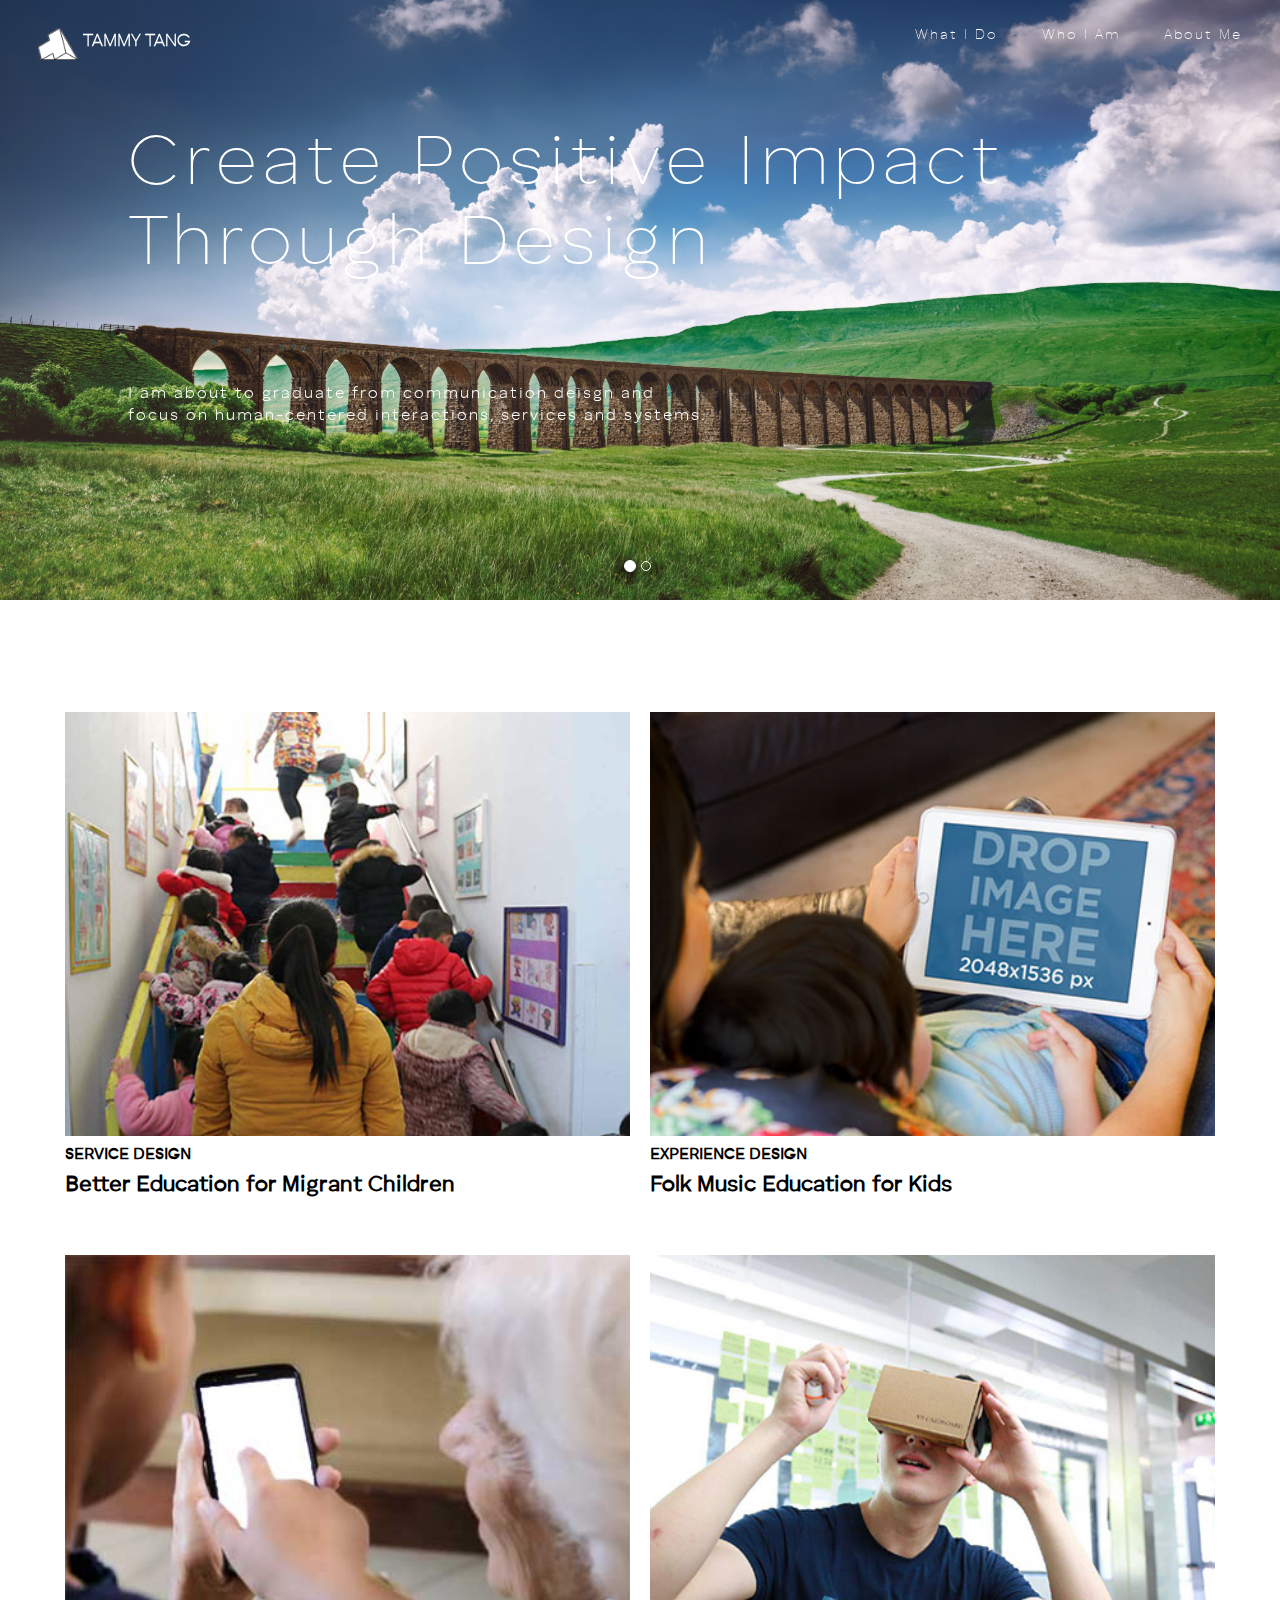
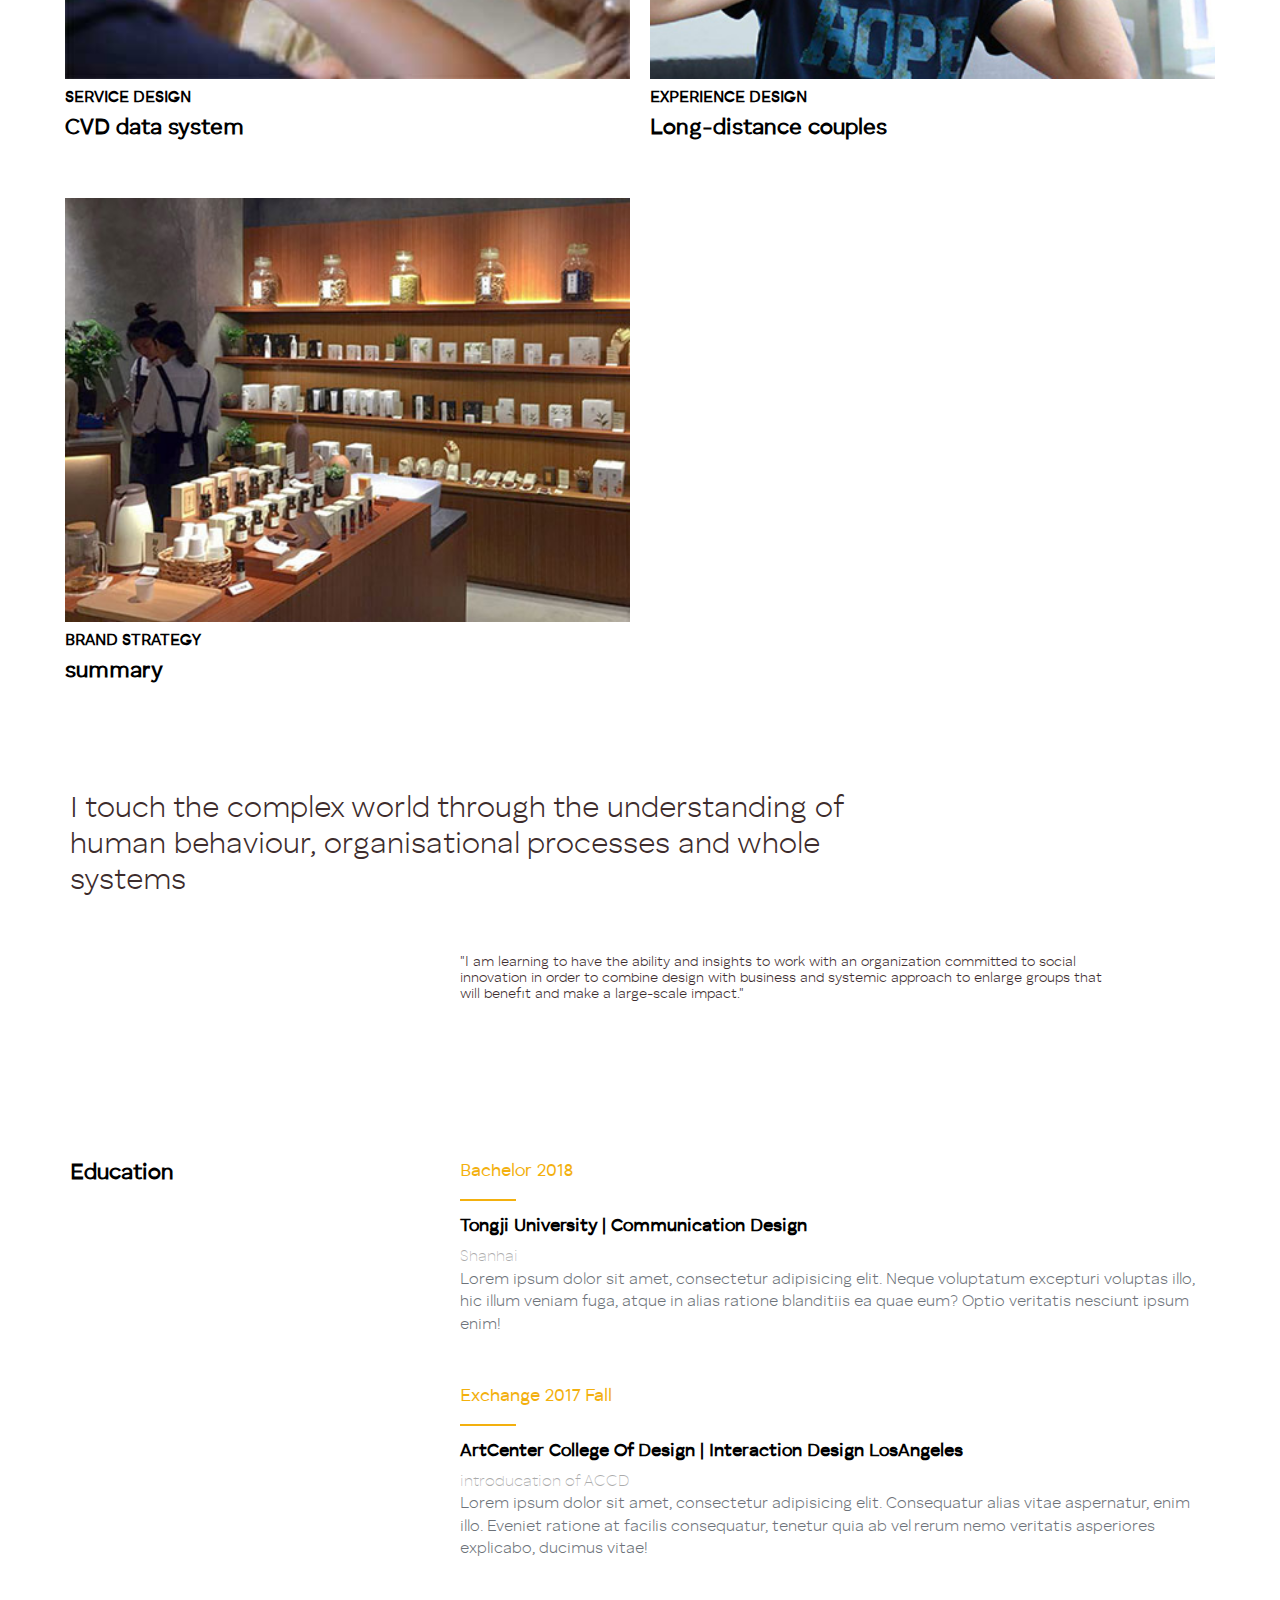
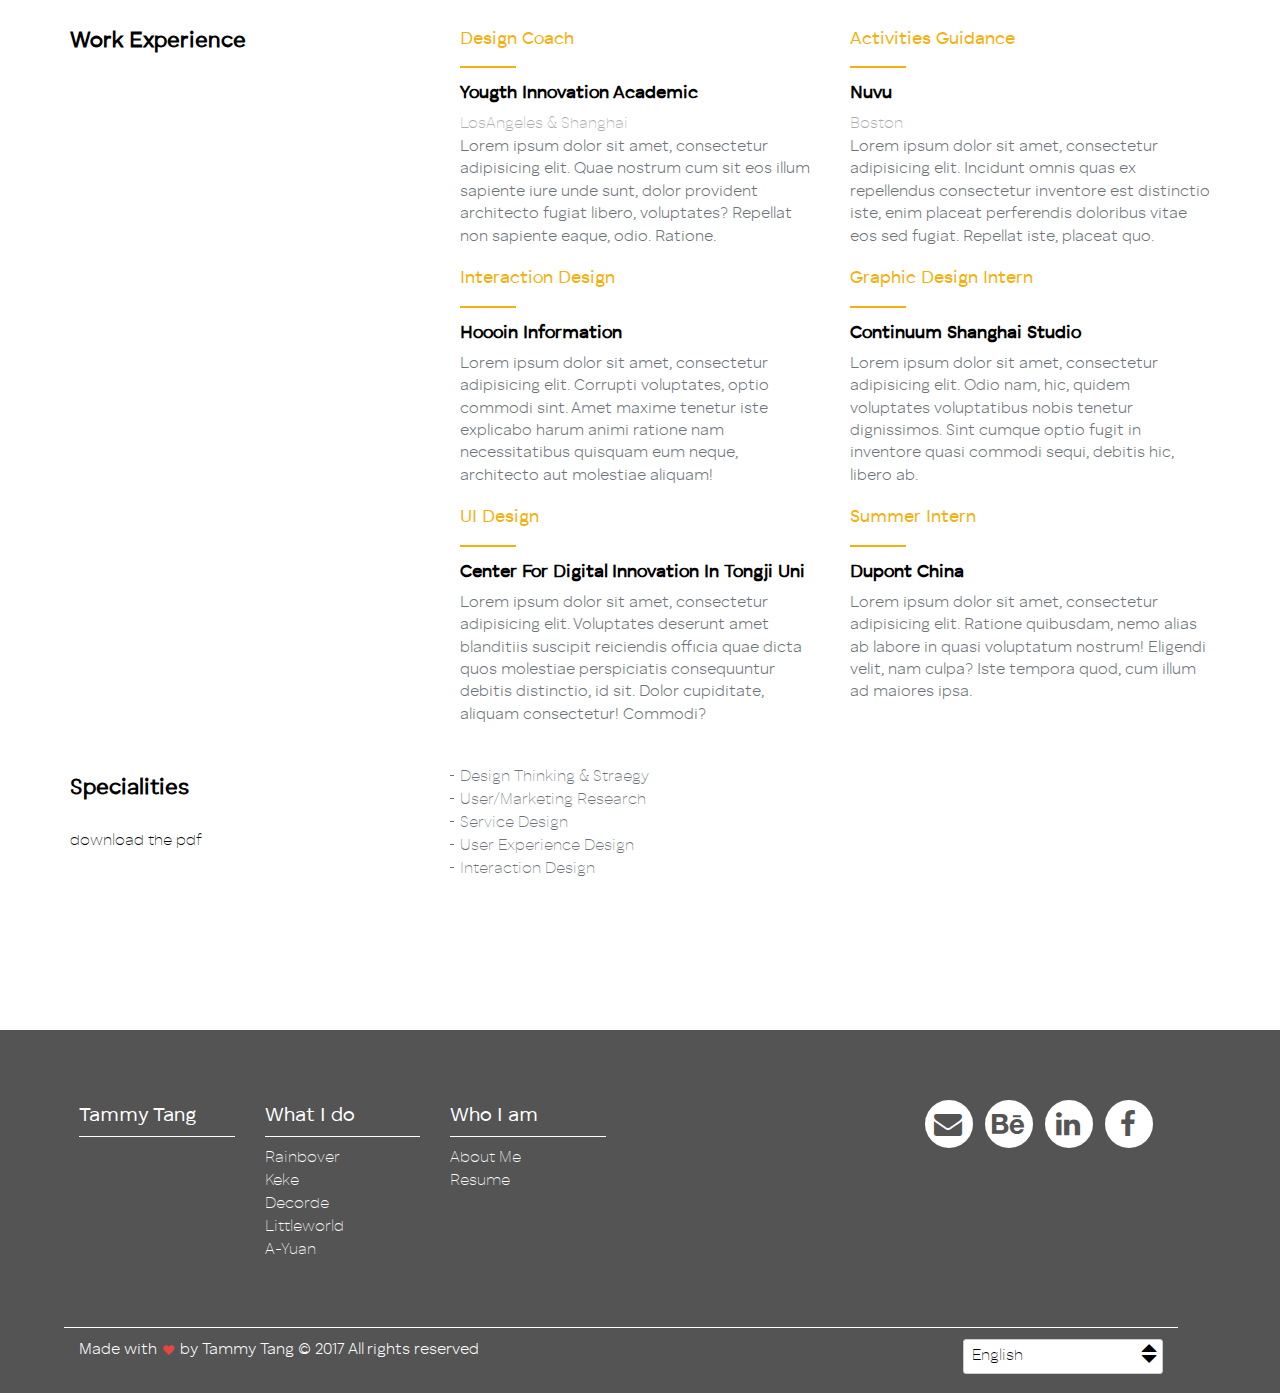
<file: index.html>
<!doctype html>
<!--[if lt IE 7]>      <html class="no-js lt-ie9 lt-ie8 lt-ie7" lang=""> <![endif]-->
<!--[if IE 7]>         <html class="no-js lt-ie9 lt-ie8" lang=""> <![endif]-->
<!--[if IE 8]>         <html class="no-js lt-ie9" lang=""> <![endif]-->
<!--[if gt IE 8]><!-->
<html class="no-js" lang="">
<!--<![endif]-->

<head>
  <meta charset="utf-8">
  <meta name="description" content="">
  <meta name="viewport" content="width=device-width, initial-scale=1, maximum-scale=1">
  <title>Xiaomin Tang</title>
  <link rel="stylesheet" href="css/stylesheet.css">
  <link rel="stylesheet" href="css/bootstrap.min.css">
  <link rel="stylesheet" href="css/flexslider.css">
  <link rel="stylesheet" href="css/animate.min.css">
  <link rel="stylesheet" href="https://maxcdn.bootstrapcdn.com/font-awesome/4.4.0/css/font-awesome.min.css">
  <link rel="stylesheet" href="css/main.css">
  <link rel="stylesheet" href="css/index.css">
  <link rel="stylesheet" href="css/responsive.css">
</head>

<body>
  <!-- Header Section -->
  <section class="tophead" role="tophead">
    <!-- Navigation Section -->
    <header id="header">
      <div class="header-content clearfix">
        <a class="logo white" href="index.html">
          <img src="images/Tammy_logo.png" alt="logo" width="40px">
          Tammy Tang
        </a>
        <nav class="navigation" role="navigation">
          <ul class="primary-nav">
            <li class="nav_link"><a class="white" href="#portfolio">What I do</a></li>
            <li class="nav_link"><a class="white" href="#about">Who I am</a></li>
            <li class="nav_link"><a href="#resume" class="white">About me</a></li>
          </ul>
        </nav>
        <a href="#" class="nav-toggle visible-xs visible-sm">Menu<span></span></a>
      </div>
    </header>
    <!-- end of Navigation Section -->
  </section>
  <!-------- end of Header Section -------->
  <!-- Slider Section -->
  <section id="header-slider" class="hidden-xs">
    <div id="myCarousel" data-ride="carousel" class="carousel slide">
      <!-- Indicators -->
      <ol class="carousel-indicators">
        <li data-target="#myCarousel" data-slide-to="0" class="active"></li>
        <li data-target="#myCarousel" data-slide-to="1"></li>
      </ol>
      <!-- Wrapper for slides -->
      <div class="carousel-inner" role="listbox">
        <div class="item active">
          <img src="images/proj_1/slid1.jpg" alt="proj1">
        </div>
        <div class="item">
          <img src="images/proj_1/slid2.jpg" alt="proj2">
        </div>
        <div class="carousel-caption">
          <h1>Create Positive Impact Through Design</h1>
          <p>I am about to graduate from communication deisgn and
            <br> focus on human-centered interactions, services and systems.
          </p>
        </div>
      </div>
    </div>
  </section>
  <!-------- end of Slider Section -------->

  <section id="header_img" class="visible-xs">
    <div class="carousel-caption ">
      <h1>Create Positive Impact Through Design</h1>
      <p>I am about to graduate from communication deisgn and
        <br> focus on human-centered interactions, services and systems.
      </p>
    </div>
    <img class="img-responsive" src="images/proj_1/slid1.jpg" alt="">
  </section>

  <!-- portfolio grid section -->
  <section id="portfolio" class="full_section portfolio">
    <div class="container">
      <div class="row">
        <!-- proj1-->
        <div class="col-sm-6 portfolio-item">
          <div class="portfolio-link-group">
            <a href="proj1.html" class="portfolio-link">
              <div class="caption">
                <div class="caption-content">
                  <h3>June 2017</h3>
                  <h2>Rainbover</h2>
                </div>
              </div>
              <img src="images/index/work1_rainbover.jpg" class="img-responsive" alt="proj1">
            </a>
          </div>
          <div class="portfolio-link-group">
            <a href="proj1.html">
              <h6>Service Design</h6>
              <h4>Better Education for Migrant Children</h4>
            </a>
          </div>
        </div>
        <!-- proj2-->
        <div class="col-sm-6 portfolio-item">
          <div class="portfolio-link-group">
            <a href="proj2.html" class="portfolio-link">
              <div class="caption">
                <div class="caption-content">
                  <h3>May 2017</h3>
                  <h2>Keke</h2></div>
              </div>
              <img src="images/index/work2_keke.jpg" class="img-responsive" alt="">
            </a>
          </div>
          <div class="portfolio-link-group">
            <a href="proj1.html">
              <h6>Experience design</h6>
              <h4>Folk Music Education for Kids </h4>
            </a>
          </div>
        </div>
        <!-- proj3-->
        <div class="col-sm-6 portfolio-item">
          <div class="portfolio-link-group">
            <a href="proj3.html" class="portfolio-link">
              <div class="caption">
                <div class="caption-content">
                  <h3>July 2016</h3>
                  <h2>Decord</h2>
                </div>
              </div>
              <img src="images/index/work3_decord.jpg" class="img-responsive" alt="">
            </a>
          </div>
          <div class="portfolio-link-group">
            <a href="proj1.html">
              <h6>Service Design</h6>
              <h4>CVD data system </h4>
            </a>
          </div>
        </div>
        <!-- proj4-->
        <div class="col-sm-6 portfolio-item">
          <div class="portfolio-link-group">
            <a href="proj4.html" class="portfolio-link">
              <div class="caption">
                <div class="caption-content">
                  <h3>Sep 2017</h3>
                  <h2>Littleworld</h2>
                </div>
              </div>
              <img src="images/index/work4_littleworld.jpg" class="img-responsive" alt="">
            </a>
          </div>
          <div class="portfolio-link-group">
            <a href="proj1.html">
              <h6>Experience design</h6>
              <h4>Long-distance couples</h4>
            </a>
          </div>
        </div>
        <!-- proj5-->
        <div class="col-sm-6 portfolio-item">
          <div class="portfolio-link-group">
            <a href="proj5.html" class="portfolio-link">
              <div class="caption">
                <div class="caption-content">
                  <h3>Nov 2016</h3>
                  <h2>A-yuan</h2>
                </div>
              </div>
              <img src="images/index/work5_ayuan.jpg" class="img-responsive" alt="proj5">
            </a>
          </div>
          <div class="portfolio-link-group">
            <a href="proj1.html">
              <h6>Brand Strategy</h6>
              <h4>summary</h4>
            </a>
          </div>
        </div>
      </div>
    </div>
  </section>
  <!-------- end of portfolio grid section -------->
  <!-- About Section -->
  <section id="about" class="full_section about">
    <div class="container">
      <div class="row">
        <div class="slogan1 col-sm-9">
          <p>
            I touch the complex world through the understanding of human behaviour, organisational processes and whole systems
          </p>
        </div>
        <div class="slogan2 col-sm-7 col-sm-offset-4">
          <p>
            "I am learning to have the ability and insights to work with an organization committed to social innovation in order to combine design with business and systemic approach to enlarge groups that will benefit and make a large-scale impact."
          </p>
        </div>
      </div>
    </div>
  </section>
  <!-------- end of About Section -------->

  <section id="resume" class="full_section resume">
    <div class="container">
        <div class="resume_group">
          <div class="row bottom_space-md">
            <div class="col-sm-4">
              <h4 class="title">Education</h4>
            </div>
            <div class="col-sm-8">
              <h5 class="sub_title">Bachelor 2018</h5>
              <div class="title_underline"><hr></div>
              <h5 class="department">Tongji university | Communication Design</h6>
              <span class="location">Shanhai</span>
              <p class="content">
                Lorem ipsum dolor sit amet, consectetur adipisicing elit. Neque voluptatum excepturi voluptas illo, hic illum veniam fuga, atque in alias ratione blanditiis ea quae eum? Optio veritatis nesciunt ipsum enim!
              </p>
            </div>
          </div>
          <div class="row bottom_space-lg">
            <div class="col-sm-8 col-sm-offset-4">
              <h5 class="sub_title">Exchange 2017 Fall</h5>
              <div class="title_underline"><hr></div>
              <h5 class="department">ArtCenter College of Design | Interaction Design LosAngeles</h6>
              <span class="location">introducation of ACCD</span>
              <p class="content">
                Lorem ipsum dolor sit amet, consectetur adipisicing elit. Consequatur alias vitae aspernatur, enim illo. Eveniet ratione at facilis consequatur, tenetur quia ab vel rerum nemo veritatis asperiores explicabo, ducimus vitae!
              </p>
            </div>
          </div>
          <div class="row">
            <div class="col-sm-4">
              <h4 class="title">Work Experience</h4>
            </div>
            <div class="col-sm-4">
              <h5 class="sub_title">Design Coach</h5>
              <div class="title_underline"><hr></div>
              <h5 class="department">Yougth Innovation Academic</h5>
              <span class="location">LosAngeles & Shanghai</span>
              <p class="content">
                Lorem ipsum dolor sit amet, consectetur adipisicing elit. Quae nostrum cum sit eos illum sapiente iure unde sunt, dolor provident architecto fugiat libero, voluptates? Repellat non sapiente eaque, odio. Ratione.
              </p>
            </div>
            <div class="col-sm-4">
              <h5 class="sub_title">Activities Guidance</h5>
              <div class="title_underline"><hr></div>
              <h5 class="department">Nuvu</h5>
              <span class="location">Boston</span>
              <p class="content">
                Lorem ipsum dolor sit amet, consectetur adipisicing elit. Incidunt omnis quas ex repellendus consectetur inventore est distinctio iste, enim placeat perferendis doloribus vitae eos sed fugiat. Repellat iste, placeat quo.
              </p>
            </div>
          </div>
          <div class="row">
            <div class="col-sm-4 col-sm-offset-4">
              <h5 class="sub_title">Interaction design</h5>
              <div class="title_underline"><hr></div>
              <h5 class="department">Hoooin Information</h5>
              <p class="content">
                Lorem ipsum dolor sit amet, consectetur adipisicing elit. Corrupti voluptates, optio commodi sint. Amet maxime tenetur iste explicabo harum animi ratione nam necessitatibus quisquam eum neque, architecto aut molestiae aliquam!
              </p>
            </div>
            <div class="col-sm-4">
              <h5 class="sub_title">Graphic design intern</h5>
              <div class="title_underline"><hr></div>
              <h5 class="department">Continuum Shanghai Studio</h5>
              <p class="content">
                Lorem ipsum dolor sit amet, consectetur adipisicing elit. Odio nam, hic, quidem voluptates voluptatibus nobis tenetur dignissimos. Sint cumque optio fugit in inventore quasi commodi sequi, debitis hic, libero ab.
              </p>
            </div>
          </div>
          <div class="row bottom_space-md">
            <div class="col-sm-4 col-sm-offset-4">
              <h5 class="sub_title">UI design</h5>
              <div class="title_underline"><hr></div>
              <h5 class="department">Center for Digital Innovation in Tongji Uni</h6>
              <p class="content">
                Lorem ipsum dolor sit amet, consectetur adipisicing elit. Voluptates deserunt amet blanditiis suscipit reiciendis officia quae dicta quos molestiae perspiciatis consequuntur debitis distinctio, id sit. Dolor cupiditate, aliquam consectetur! Commodi?
              </p>
            </div>
            <div class="col-sm-4">
              <h5 class="sub_title">Summer intern</h5>
              <div class="title_underline"><hr></div>
              <h5 class="department">Dupont China</h5>
              <p class="content">
                Lorem ipsum dolor sit amet, consectetur adipisicing elit. Ratione quibusdam, nemo alias ab labore in quasi voluptatum nostrum! Eligendi velit, nam culpa? Iste tempora quod, cum illum ad maiores ipsa.
              </p>
            </div>
          </div>
          <div class="row specialties">
            <div class="col-sm-12 visible-xs">
              <h4 class="title">Specialities</h4>
              <ul>
                <li>Design Thinking & Straegy</li>
                <li>User/Marketing Research</li>
                <li>Service Design</li>
                <li>User Experience Design</li>
                <li>Interaction Design</li>
              </ul>
            </div>
            <div class="col-sm-12 visible-xs">
              <span class="download_link">
                <a href="">download the pdf</a>
              </span>
            </div>
            <div class="col-sm-4 hidden-xs">
              <h4 class="title">Specialities</h4>
              <span class="download_link">
                <a href="">download the pdf</a>
              </span>
            </div>
            <div class="col-sm-8 hidden-xs">
              <ul>
                <li>Design Thinking & Straegy</li>
                <li>User/Marketing Research</li>
                <li>Service Design</li>
                <li>User Experience Design</li>
                <li>Interaction Design</li>
              </ul>
            </div>
          </div>

        </div>
    </div>
  </section>

  <!-- footer section -->
  <footer id="contact" class="footer">
    <div class="list_group clearfix">
      <div class="col-sm-2 name clearfix">
        <h4>Tammy Tang</h4>
      </div>
      <div class="col-sm-2 whatIDo clearfix">
        <h4>What I do</h4>
        <ul class="block">
          <li><a href="#">Rainbover</a></li>
          <li><a href="#">Keke</a></li>
          <li><a href="#">Decorde</a></li>
          <li><a href="#">Littleworld</a></li>
          <li><a href="#">A-Yuan</a></li>
        </ul>
      </div>
      <div class="col-sm-2 whoIAm clearfix">
        <h4 lang="en">Who I am</h4>
        <ul class="block">
          <li><a href="#about">About Me</a></li>
          <li><a href="#resume">Resume</a></li>
        </ul>
      </div>
      <div class="col-sm-4 col-sm-offset-2 contact clearfix">
        <ul class="footer-share">
          <li>
            <a href="mailto:tangtxm@outlook.com">
              <!-- <i class="fa fa-envelope"></i> -->
              <span class="fa-stack">
                <i class="fa fa-circle fa-stack-2x fa-inverse"></i>
                <i class="fa fa-envelope fa-stack-1x"></i>
              </span>
            </a>
          </li>
          <li>
            <a href="https://www.behance.net/TammyTang">
              <span class="fa-stack">
                <i class="fa fa-circle fa-stack-2x fa-inverse"></i>
                <i class="fa fa-behance fa-stack-1x"></i>
              </span>
            </a>
          </li>
          <li>
            <a href="https://www.linkedin.com/in/tangxiaomin/">
              <span class="fa-stack">
                <i class="fa fa-circle fa-stack-2x fa-inverse"></i>
                <i class="fa fa-linkedin fa-stack-1x"></i>
              </span>
            </a>
          </li>
          <li>
            <a href="https://www.facebook.com/TammyTXM">
              <span class="fa-stack">
                <i class="fa fa-circle fa-stack-2x fa-inverse"></i>
                <i class="fa fa-facebook fa-stack-1x"></i>
              </span>
            </a>
          </li>
        </ul>
      </div>
    </div>
    <div class="copyright_group clearfix">
      <div class="col-sm-6">
        <p>Made with <i class="fa fa-heart pulse"></i> by <a href="#">Tammy Tang</a> © 2017 All rights reserved
        </p>
      </div>
      <div class="col-sm-6 lang_group">
        <div class="select-style">
          <select onChange="clickOpt(event)">
            <option value="en">English</option>
            <option value="zh">Chinese (Traditional)</option>
            <option value="cn">Chinese (Simplified)</option>
          </select>
          <span class="glyphicon glyphicon-triangle-top top"></span>
          <span class="glyphicon glyphicon-triangle-bottom bottom"></span>
        </div>
      </div>
    </div>
  </footer>
  <!-------- end of footer section -------->
  <!-- JS FILES -->
  <script src="https://ajax.googleapis.com/ajax/libs/jquery/1.11.3/jquery.min.js"></script>
  <script src="js/bootstrap.min.js"></script>
  <script src="js/jquery.flexslider-min.js"></script>
  <script src="js/retina.min.js"></script>
  <script src="js/modernizr.js"></script>
  <script src="js/lang/jquery-lang.js"></script>
  <script src="js/lang/js.cookie.js"></script>
  <script src="js/lang/langpack/nonDynamic.js"></script>
  <script src="js/index.js"></script>
  <script >
    // language setting
    // For now, when you choose the language, next time your reload
    // the page, it will be the language you previous set
    var lang = new Lang();
    lang.dynamic('zh', 'js/lang/langpack/zh.json');
    lang.dynamic('cn', 'js/lang/langpack/cn.json');
    lang.init({
      defaultLang: 'en',
      currentLang: 'en'
    });
    function clickOpt (e) {
      window.lang.change(e.target.value)
      return false
    }
  </script>
</body>

</html>
</file>
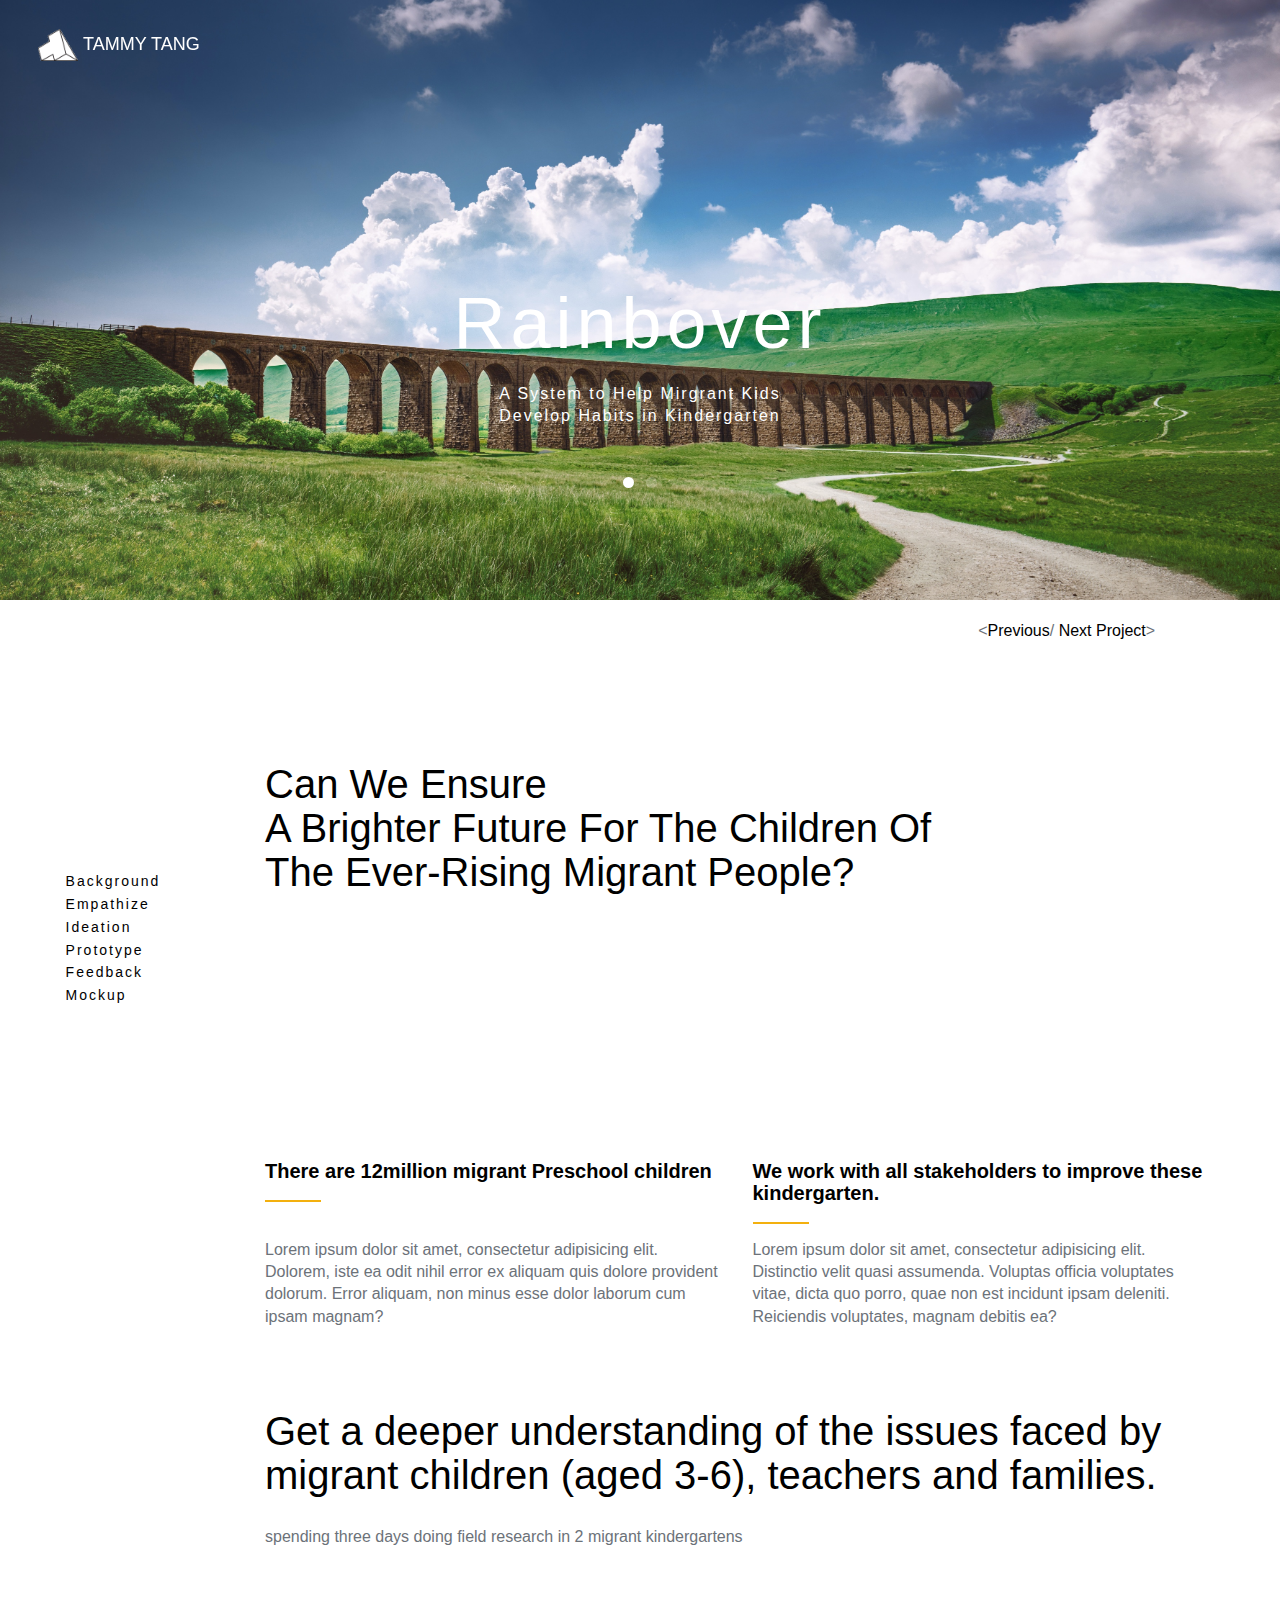
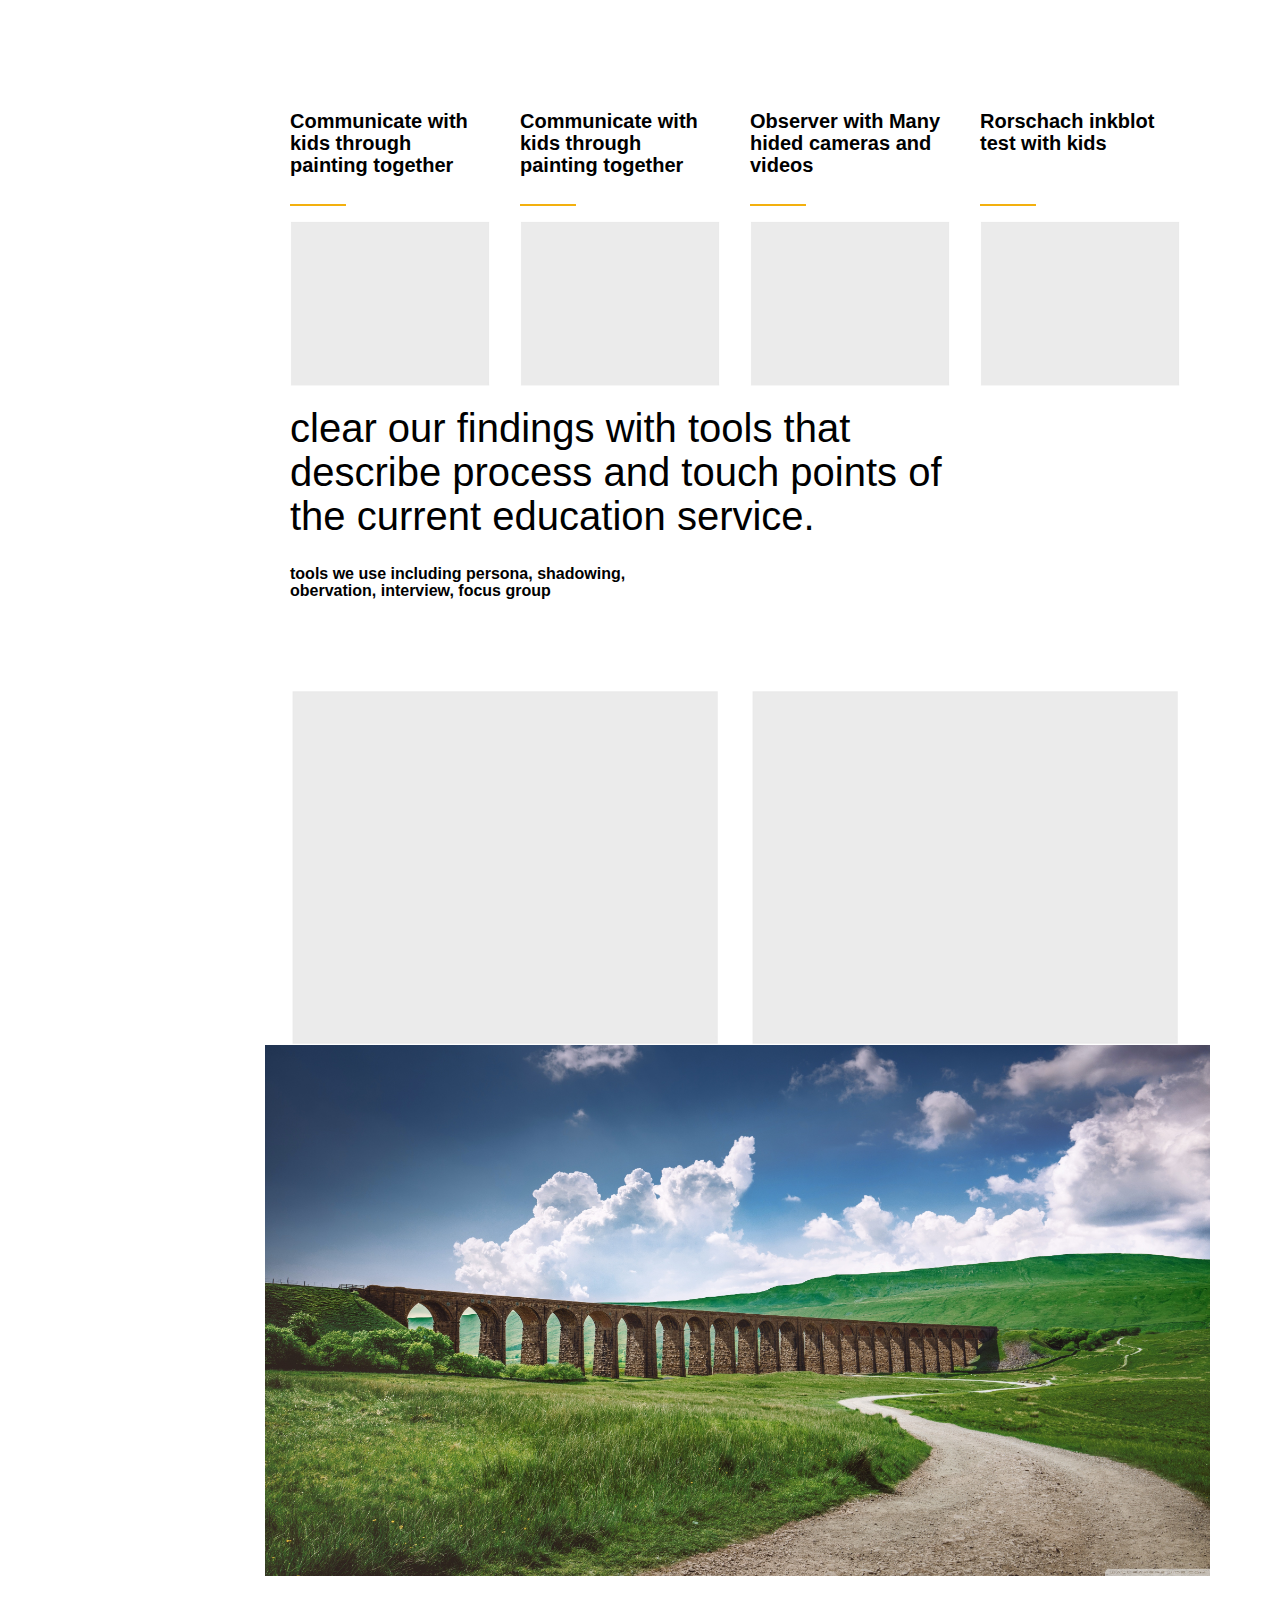
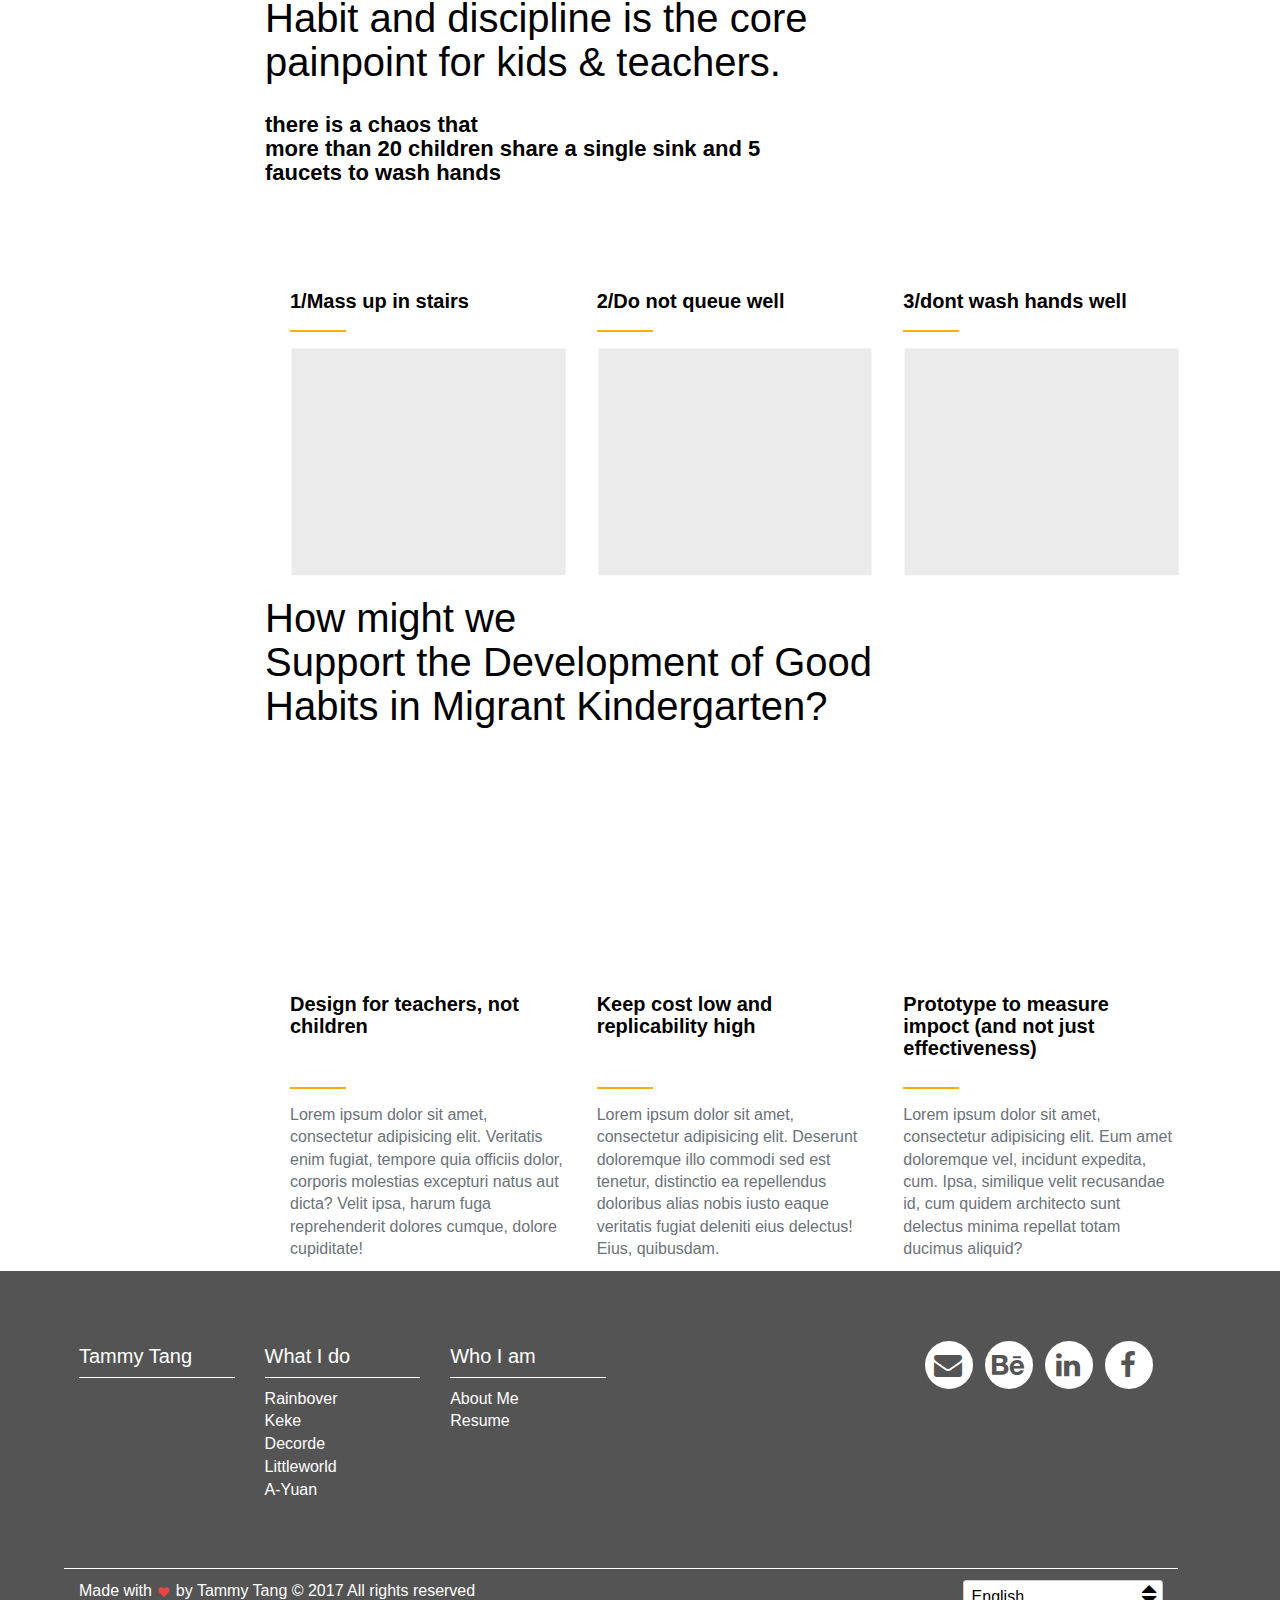
<file: proj1.html>
<!doctype html>
<!--[if lt IE 7]>      <html class="no-js lt-ie9 lt-ie8 lt-ie7" lang=""> <![endif]-->
<!--[if IE 7]>         <html class="no-js lt-ie9 lt-ie8" lang=""> <![endif]-->
<!--[if IE 8]>         <html class="no-js lt-ie9" lang=""> <![endif]-->
<!--[if gt IE 8]><!-->
<html class="no-js" lang="">
<!--<![endif]-->

<head>
  <meta charset="utf-8">
  <meta name="description" content="">
  <meta name="viewport" content="width=device-width, initial-scale=1, maximum-scale=1">
  <title>Xiaomin Tang</title>
  <link rel="stylesheet" href="css/bootstrap.min.css">
  <link rel="stylesheet" href="css/flexslider.css">
  <link rel="stylesheet" href="css/lightbox.css">
  <link rel="stylesheet" href="css/main.css">
  <link rel="stylesheet" href="css/proj1.css">
  <link rel="stylesheet" href="css/responsive_pro1.css">
  <link rel="stylesheet" href="css/animate.min.css">
  <link rel="stylesheet" href="https://maxcdn.bootstrapcdn.com/font-awesome/4.4.0/css/font-awesome.min.css">
</head>

<body>
  <!-- Header Section -->
  <section class="tophead" role="tophead">
    <!-- Navigation Section -->
    <header id="header">
      <div class="header-content clearfix">
        <a class="logo white" href="index.html">
          <img src="images/Tammy_logo.png" alt="logo" width="40px">
          Tammy Tang
        </a>
      </div>
    </header>
    <!-- end of Navigation Section -->
  </section>
  <nav class="navigation" role="navigation">
    <ul class="primary-nav">
      <li class="nav_link"><a href="#background">background</a></li>
      <li class="nav_link"><a href="#empathize">empathize</a></li>
      <li class="nav_link"><a href="#ideation">ideation</a></li>
      <li class="nav_link"><a href="#prototype">prototype</a></li>
      <li class="nav_link"><a href="#feedback">feedback</a></li>
      <li class="nav_link"><a href="#mockup">mockup</a></li>
    </ul>
  </nav>
  <a href="#" class="nav-toggle hidden-md hidden-lg">Menu<span></span></a>
  <!-- Slider Section -->
  <section id="header-slider" class="hidden-xs">
    <div class="flexslider">
      <ul class="slides">
        <li>
          <img src="images/proj_1/slid1.jpg" />
        </li>
        <li>
          <img src="images/proj_1/slid2.jpg" />
        </li>
      </ul>
      <div class="carousel-caption">
        <h1>Rainbover</h1>
        <p>A System to Help Mirgrant Kids
          <br>Develop Habits in Kindergarten
        </p>
      </div>
    </div>
  </section>
  <!-------- end of Slider Section -------->

  <section id="header_img" class="visible-xs">
    <img class="img-responsive" src="images/proj_1/slid1.jpg" alt="">
    <div class="carousel-caption">
      <h1>Rainbover</h1>
      <p>A System to Help Mirgrant Kids
        <br>Develop Habits in Kindergarten
      </p>
    </div>
  </section>

  <section class="function_bar">
    <div class="col-sm-4 col-sm-offset-8">
      <span>
        <<a href="">Previous</a>/ <a href="">Next Project</a>>
      </span>
    </div>
  </section>

  <section class="background full_section" id="background">
    <div class="container">
      <div class="row">
        <div class="col-sm-10 col-sm-offset-2">
          <h2 class="title">
            Can We Ensure<br>A Brighter Future For The Children Of<br>The Ever-Rising Migrant People?
          </h2>
        </div>
      </div>
      <!-- for mobile -->
      <div class="row visible-xs visible-sm">
        <div class="col-sm-6">
          <h4 class="sub_title">There are 12million migrant Preschool children</h4>
          <div class="content">
            <p>Lorem ipsum dolor sit amet, consectetur adipisicing elit. Ea nesciunt ipsum iusto illum dolore in soluta iste, non magnam. Voluptate maxime repellendus eos, optio beatae eligendi dolor, iusto quisquam aliquid!</p>
          </div>
        </div>
        <div class="col-sm-6">
          <h4 class="sub_title">We work with all stakeholders to improve these kindergarten.</h4>
          <div class="content">
            <p>Lorem ipsum dolor sit amet, consectetur adipisicing elit. Aspernatur, reiciendis. Odit repellendus veritatis voluptatibus, expedita. Vitae iusto obcaecati, consectetur quidem. Maiores cum, reiciendis recusandae minima perferendis voluptatem autem rem unde!</p>
          </div>
        </div>
      </div>
      <!-- for desktop -->
      <div class="row hidden-xs hidden-sm">
        <div class="col-sm-5 col-sm-offset-2">
          <h4 class="sub_title">
            There are 12million migrant Preschool children
          </h4>
          <div class="title_underline"><hr></div>
        </div>
        <div class="col-sm-5">
          <h4 class="sub_title">
            We work with all stakeholders to improve these kindergarten.
          </h4>
          <div class="title_underline"><hr></div>
        </div>
      </div>
      <!-- for desktop -->
      <div class="row hidden-xs hidden-sm">
        <div class="col-sm-5 col-sm-offset-2">
          <div class="content">
            <p>Lorem ipsum dolor sit amet, consectetur adipisicing elit. Dolorem, iste ea odit nihil error ex aliquam quis dolore provident dolorum. Error aliquam, non minus esse dolor laborum cum ipsam magnam?</p>
          </div>
        </div>
        <div class="col-sm-5">
          <div class="content">
            <p>Lorem ipsum dolor sit amet, consectetur adipisicing elit. Distinctio velit quasi assumenda. Voluptas officia voluptates vitae, dicta quo porro, quae non est incidunt ipsam deleniti. Reiciendis voluptates, magnam debitis ea?</p>
          </div>
        </div>
      </div>
    </div>
  </section>

  <section class="empathize full_section" id="empathize">
    <div class="container">
      <div class="row">
        <div class="col-sm-10 col-sm-offset-2">
          <h2 class="title">
            Get a deeper understanding of the issues faced by migrant children (aged 3-6), teachers and families.
          </h2>
          <div class="sub_slogan">
            <span>
              spending three days doing field research in 2 migrant kindergartens
            </span>
          </div>
        </div>
      </div>
      <!-- for mobile -->
      <div class="row visible-xs">
        <div class="col-sm-3">
          <h4 class="sub_title">
           Communicate with kids through painting together
          </h4>
          <div class="title_underline"><hr></div>
          <img src="images/proj_1/grey.png" alt="" class="img-responsive">
        </div>
        <div class="col-sm-3">
          <h4 class="sub_title">
            Communicate with kids through painting together
          </h4>
          <div class="title_underline"><hr></div>
          <img src="images/proj_1/grey.png" alt="" class="img-responsive">
        </div>
        <div class="col-sm-3">
          <h4 class="sub_title">
            Observer with Many hided cameras and videos
          </h4>
          <div class="title_underline"><hr></div>
          <img src="images/proj_1/grey.png" alt="" class="img-responsive">
        </div>
        <div class="col-sm-3">
          <h4 class="sub_title">
            Rorschach inkblot test with kids
          </h4>
          <div class="title_underline"><hr></div>
          <img src="images/proj_1/grey.png" alt="" class="img-responsive">
        </div>
      </div>
      <!-- for desktop , pad-->
      <div class="row hidden-xs col-sm-10 col-sm-offset-2">
        <div class="col-sm-3">
          <h4 class="sub_title">Communicate with kids through painting together</h4>
        </div>
        <div class="col-sm-3">
          <h4 class="sub_title">Communicate with kids through painting together</h4>
        </div>
        <div class="col-sm-3">
          <h4 class="sub_title">Observer with Many hided cameras and videos</h4>
        </div>
        <div class="col-sm-3">
          <h4 class="sub_title">Rorschach inkblot test with kids</h4>
        </div>
      </div>
      <!-- for desktop, pad -->
      <div class="row hidden-xs col-sm-10 col-sm-offset-2">
        <div class="col-sm-3">
          <div class="title_underline"><hr></div>
          <img src="images/proj_1/grey.png" alt="first" class="img-responsive">
        </div>
        <div class="col-sm-3">
          <div class="title_underline"><hr></div>
          <img src="images/proj_1/grey.png" alt="first" class="img-responsive">
        </div>
        <div class="col-sm-3">
          <div class="title_underline"><hr></div>
          <img src="images/proj_1/grey.png" alt="first" class="img-responsive">
        </div>
        <div class="col-sm-3">
          <div class="title_underline"><hr></div>
          <img src="images/proj_1/grey.png" alt="first" class="img-responsive">
        </div>
      </div>

    </div>
  </section>

  <section class="ideation full_section" id="ideation">
    <div class="container">
      <div class="row col-sm-10 col-sm-offset-2">
        <div class="col-sm-12">
          <h2 class="title">clear our findings with tools that<br>describe process and touch points of<br>the current education service.</h2>
          <h6 class="sub_slogan">
            tools we use including persona, shadowing,<br>obervation, interview, focus group
          </h6>
        </div>
        <div class="col-sm-6">
          <img src="images/proj_1/grey.png" alt="img1" class="img-responsive">
        </div>
        <div class="col-sm-6">
          <img src="images/proj_1/grey.png" alt="img1" class="img-responsive">
        </div>
      </div>
    </div>
  </section>

  <section class="prototype full_section" id="prototype">
    <div class="container">
      <div class="row">
        <div class="col-sm-10 col-sm-offset-2">
          <a href="images/proj_1/slid1.jpg" data-lightbox="image-1">
            <img src="images/proj_1/slid1.jpg" alt="prototype" class="img-responsive">
          </a>
        </div>
      </div>
    </div>
  </section>

  <section class="feedback full_section" id="feedback">
    <div class="container">
      <div class="row">
        <div class="col-sm-10 col-sm-offset-2">
          <h2 class="title">Habit and discipline is the core <br>painpoint for kids & teachers.</h2>
          <h4 class="sub_slogan">
            there is a chaos that <br>more than 20 children share a single sink and 5<br>faucets to wash hands
          </h4>
        </div>
      </div>
      <!-- for mobile -->
      <div class="row visible-xs">
        <div class="col-sm-4">
          <h4 class="sub_title">1/Mass up in stairs</h4>
          <div class="title_underline"><hr></div>
          <img src="images/proj_1/grey.png" alt="feedback_img" class="img-responsive">
        </div>
        <div class="col-sm-4">
          <h4 class="sub_title">2/Do not queue well</h4>
          <div class="title_underline"><hr></div>
          <img src="images/proj_1/grey.png" alt="feedback_img" class="img-responsive">
        </div>
        <div class="col-sm-4">
          <h4 class="sub_title">3/dont wash hands well</h4>
          <div class="title_underline"><hr></div>
          <img src="images/proj_1/grey.png" alt="feedback_img" class="img-responsive">
        </div>
      </div>
      <!-- for desktop , pad -->
      <div class="row hidden-xs col-sm-10 col-sm-offset-2">
        <div class="col-sm-4">
          <h4 class="sub_title">1/Mass up in stairs</h4>
          <div class="title_underline"><hr></div>
        </div>
        <div class="col-sm-4">
          <h4 class="sub_title">2/Do not queue well</h4>
          <div class="title_underline"><hr></div>
        </div>
        <div class="col-sm-4">
          <h4 class="sub_title">3/dont wash hands well</h4>
          <div class="title_underline"><hr></div>
        </div>
      </div>
      <!-- for desktop , pad -->
      <div class="row hidden-xs  col-sm-10 col-sm-offset-2">
        <div class="col-sm-4">
          <img src="images/proj_1/grey.png" alt="feedback_img" class="img-responsive">
        </div>
        <div class="col-sm-4">
          <img src="images/proj_1/grey.png" alt="feedback_img" class="img-responsive">
        </div>
        <div class="col-sm-4">
          <img src="images/proj_1/grey.png" alt="feedback_img" class="img-responsive">
        </div>
      </div>
    </div>
  </section>

  <section class="mockup full_section" id="mockup">
    <div class="container">
      <div class="row">
        <div class="col-sm-10 col-sm-offset-2">
          <h2 class="title">How might we <br>Support the Development of Good <br>Habits in Migrant Kindergarten?</h2>
        </div>
      </div>
      <div class="row visible-xs">
        <div class="col-sm-4">
          <h4 class="sub_title">
            Design for teachers, not children
          </h4>
          <div class="title_underline"><hr></div>
          <p class="content">
            Lorem ipsum dolor sit amet, consectetur adipisicing elit. Laboriosam optio, quibusdam quidem repellat libero placeat ipsam, eius, mollitia aut, cupiditate nam. Perferendis iusto ducimus facilis fuga consequatur assumenda sit laudantium!
          </p>
        </div>
        <div class="col-sm-4">
          <h4 class="sub_title">
            Keep cost low and replicability high
          </h4>
          <div class="title_underline"><hr></div>
          <p class="content">
            Lorem ipsum dolor sit amet, consectetur adipisicing elit. Voluptate, maxime, aspernatur! Fugit ut, dolorem asperiores laboriosam minima voluptatum nam cum, alias a itaque excepturi. Quos praesentium atque dicta magni, cum.
          </p>
        </div>
        <div class="col-sm-4">
          <h4 class="sub_title">
            Prototype to measure impoct (and not just effectiveness)
          </h4>
          <div class="title_underline"><hr></div>
          <p class="content">
            Lorem ipsum dolor sit amet, consectetur adipisicing elit. Maiores, soluta saepe id debitis, laudantium ipsa natus perspiciatis perferendis fugit, dolorem laboriosam laborum quidem magni totam voluptates officia omnis cupiditate quas.
          </p>
        </div>
      </div>
      <div class="row hidden-xs col-sm-10 col-sm-offset-2">
        <div class="col-sm-4">
          <h4 class="sub_title">Design for teachers, not children</h4>
        </div>
        <div class="col-sm-4">
          <h4 class="sub_title">Keep cost low and replicability high</h4>
        </div>
        <div class="col-sm-4">
          <h4 class="sub_title">Prototype to measure impoct (and not just effectiveness)</h4>
        </div>
      </div>
      <div class="row hidden-xs col-sm-10 col-sm-offset-2">
        <div class="col-sm-4">
          <div class="title_underline"><hr></div>
          <p class="content">
            Lorem ipsum dolor sit amet, consectetur adipisicing elit. Veritatis enim fugiat, tempore quia officiis dolor, corporis molestias excepturi natus aut dicta? Velit ipsa, harum fuga reprehenderit dolores cumque, dolore cupiditate!
          </p>
        </div>
        <div class="col-sm-4">
          <div class="title_underline"><hr></div>
          <p class="content">
            Lorem ipsum dolor sit amet, consectetur adipisicing elit. Deserunt doloremque illo commodi sed est tenetur, distinctio ea repellendus doloribus alias nobis iusto eaque veritatis fugiat deleniti eius delectus! Eius, quibusdam.
          </p>
        </div>
        <div class="col-sm-4">
          <div class="title_underline"><hr></div>
          <p class="content">
            Lorem ipsum dolor sit amet, consectetur adipisicing elit. Eum amet doloremque vel, incidunt expedita, cum. Ipsa, similique velit recusandae id, cum quidem architecto sunt delectus minima repellat totam ducimus aliquid?
          </p>
        </div>
      </div>
    </div>
  </section>


  <!-- footer section -->
  <footer id="contact" class="footer">
    <div class="list_group clearfix">
      <div class="col-sm-2 name clearfix">
        <h4>Tammy Tang</h4>
      </div>
      <div class="col-sm-2 whatIDo clearfix">
        <h4>What I do</h4>
        <ul class="block">
          <li><a href="#">Rainbover</a></li>
          <li><a href="#">Keke</a></li>
          <li><a href="#">Decorde</a></li>
          <li><a href="#">Littleworld</a></li>
          <li><a href="#">A-Yuan</a></li>
        </ul>
      </div>
      <div class="col-sm-2 whoIAm clearfix">
         <h4 lang="en">Who I am</h4>
        <ul class="block">
          <li><a href="index.html#about">About Me</a></li>
          <li><a href="index.html#resume">Resume</a></li>
        </ul>
      </div>
      <div class="col-sm-4 col-sm-offset-2 contact clearfix">
        <ul class="footer-share">
          <li>
            <a href="mailto:tangtxm@outlook.com">
              <!-- <i class="fa fa-envelope"></i> -->
              <span class="fa-stack">
                <i class="fa fa-circle fa-stack-2x fa-inverse"></i>
                <i class="fa fa-envelope fa-stack-1x"></i>
              </span>
            </a>
          </li>
          <li>
            <a href="https://www.behance.net/TammyTang">
              <span class="fa-stack">
                <i class="fa fa-circle fa-stack-2x fa-inverse"></i>
                <i class="fa fa-behance fa-stack-1x"></i>
              </span>
            </a>
          </li>
          <li>
            <a href="https://www.linkedin.com/in/tangxiaomin/">
              <span class="fa-stack">
                <i class="fa fa-circle fa-stack-2x fa-inverse"></i>
                <i class="fa fa-linkedin fa-stack-1x"></i>
              </span>
            </a>
          </li>
          <li>
            <a href="https://www.facebook.com/TammyTXM">
              <span class="fa-stack">
                <i class="fa fa-circle fa-stack-2x fa-inverse"></i>
                <i class="fa fa-facebook fa-stack-1x"></i>
              </span>
            </a>
          </li>
        </ul>
      </div>
    </div>
    <div class="copyright_group clearfix">
      <div class="col-sm-6">
        <p>Made with <i class="fa fa-heart pulse"></i> by <a href="#">Tammy Tang</a> © 2017 All rights reserved
        </p>
      </div>
      <div class="col-sm-6 lang_group">
        <div class="select-style">
          <select onChange="clickOpt(event)">
            <option value="en">English</option>
            <option value="zh">Chinese (Traditional)</option>
            <option value="cn">Chinese (Simplified)</option>
          </select>
          <span class="glyphicon glyphicon-triangle-top top"></span>
          <span class="glyphicon glyphicon-triangle-bottom bottom"></span>
        </div>
      </div>
    </div>
  </footer>
  <!-------- end of footer section -------->
  <!-- JS FILES -->
  <script src="https://ajax.googleapis.com/ajax/libs/jquery/1.11.3/jquery.min.js"></script>
  <script src="js/bootstrap.min.js"></script>
  <script src="js/jquery.flexslider-min.js"></script>
  <script src="js/retina.min.js"></script>
  <script src="js/modernizr.js"></script>
  <script src="js/lightbox.js"></script>
  <script src="js/lang/jquery-lang.js"></script>
  <script src="js/lang/js.cookie.js"></script>
  <script src="js/lang/langpack/nonDynamic.js"></script>
  <script src="js/proj1.js"></script>
  <script>
    // language setting
    // For now, when you choose the language, next time your reload
    // the page, it will be the language you previous set
    var lang = new Lang();
    lang.dynamic('zh', 'js/lang/langpack/zh.json');
    lang.dynamic('cn', 'js/lang/langpack/cn.json');
    lang.init({
      defaultLang: 'en',
      currentLang: 'en'
    });
    function clickOpt (e) {
      window.lang.change(e.target.value)
      return false
    }
  </script>
</body>

</html>
</file>
<file: css/stylesheet.css>
@font-face {
    font-family: 'human_sansbold';
    src: url('humansans-bold-webfont.woff2') format('woff2'),
         url('humansans-bold-webfont.woff') format('woff');
}




@font-face {
    font-family: 'human_sansextralight';
    src: url('humansans-extralight-webfont.woff2') format('woff2'),
         url('humansans-extralight-webfont.woff') format('woff');
    font-weight: normal;
    font-style: normal;

}




@font-face {
    font-family: 'human_sanslight';
    src: url('humansans-light-webfont.woff2') format('woff2'),
         url('humansans-light-webfont.woff') format('woff');
    font-weight: normal;
    font-style: normal;

}




@font-face {
    font-family: 'human_sansregular';
    src: url('humansans-regular-webfont.woff2') format('woff2'),
         url('humansans-regular-webfont.woff') format('woff');
    font-weight: normal;
    font-style: normal;

}
</file>
<file: css/main.css>
body {
  font-family: 'human_sansextralight', Helvetic, sans-serif;
  font-weight: 400;
  color: #6c7279;
  padding-top: 1px;
  font-size: 16px;
}

/* -----------------------------------------------------------------
   Typography
-----------------------------------------------------------------*/
/* Give them the desktop style first, then adjust styles in responsive_*.css */

p {
  font-size: 16px;
  line-height: 22.4px;
  font-family: 'human_sanslight', Helvetic, sans-serif;
}

h1 {
  font-size: 64px;
}

h2 {
  font-family: 'human_sansbold', Helvetic, sans-serif;
  font-size: 40px;
}

h3 {
  font-size: 28px;
  font-weight: 300;
  font-family: 'human_sansregular', Helvetic, sans-serif;
}

h4 {
  font-size: 22px;
  font-weight: 400;
  font-family: 'human_sansregular', Helvetic, sans-serif;
}

h5 {
  font-size: 18px;
  text-transform: uppercase;
  font-weight: 700;
  font-family: 'human_sansregular', Helvetic, sans-serif;
}

h6 {
  font-size: 16px;
  text-transform: uppercase;
  font-weight: 700;
  font-family: 'human_sansregular', Helvetic, sans-serif;

}


/* --------------------------------------------------------------------
   For position
--------------------------------------------------------------------*/
/* Add some space related class here, so you can directly use
once you need the space */
.bottom_space-sm{
  padding-bottom: 15px;
}

.bottom_space-md{
  padding-bottom: 30px;
}

.bottom_space-lg{
  padding-bottom: 48px;
}

/* --------------------------------------------------------------------
   General Style
--------------------------------------------------------------------*/

a {
  color: #000000;
}

a:hover,
a:focus {
  text-decoration: none;
  -moz-transition: background-color, color, 0.3s;
  -o-transition: background-color, color, 0.3s;
  -webkit-transition: background-color, color, 0.3s;
  transition: background-color, color, 0.3s;
}

ul,
ol {
  margin: 0;
  padding: 0;
}

ul li {
  list-style: none;
}

/* This is used to remove the padding of .col-* */
.no_pad {
  padding-left: 0 !important;
  padding-right: 0 !important;
}

.full_section {
  /*padding: 0 8%;*/
}

/* The underline of the sub title */
.title_underline {
  margin-bottom: -5px;
  margin-top: -2px;
}

.title_underline hr{
  width: 56px;
  margin-left: 0;
  border-top: 2px solid #f3b00e;
}



/* ------------------------------------------------------------------------------
   Footer

-------------------------------------------------------------------------------*/

.footer {
  width: 100%;
  margin: auto;
  text-align: left;
  background-color: rgb(84, 84, 84);
  padding: 5% 8% 0 5%;
  color: #fff;
}

.list_group {
  border-bottom: 1px solid #fff;
  clear: right;
  padding-bottom: 5%;
}

.block {
  padding-bottom: 10px;
}

.block li {
  display: block;
  font-size: 16px;
}

.footer h4 {
  font-size: 20px;
  padding-bottom: 10px;
  border-bottom: 1px white solid;
}

.footer a {
  color: #fff;
}

.footer a:hover {
  text-decoration: none;
}

.footer-share {
  justify-content: flex-end;
  display: flex;
}

.footer-share a {
  color: #000;
}

.footer-share li {
  display: inline-block;
  margin: 2px;
  float: none;
}

.footer-share a {
  border: none;
  font-size: 28px;
  letter-spacing: 15px;
}


/* To make the icon center */
.footer-share .fa-stack-1x {
  left: 3px;
  color: #545454;
}


.copyright_group {
  padding-top: 1%;
  padding-bottom: 1%;
  min-height: 50px;
}

.copyright_group .fa-heart {
  color: #e84545;
  font-size: 11px;
  margin: 0 2px;
}

.lang_group {
  color: #000;
  text-align: right;
}


/* For the language select style */
/* There is a lot of customized select example on Internet,
you can replace the following as you like */

.select-style {
  display: inline-block;
  padding: 0;
  margin: 0;
  border: 1px solid #ccc;
  width: 120px;
  border-radius: 3px;
  overflow: hidden;
  background-color: #fff;
  color: #000;
  position: relative;
  width: 200px;
}

.select-style select {
  padding: 5px 8px;
  width: 130%;
  border: none;
  box-shadow: none;
  background-color: transparent;
  background-image: none;
  -webkit-appearance: none;
  -moz-appearance: none;
  appearance: none;
  position: relative;
}

.select-style .glyphicon {
  position: absolute;
  right: 5px;
}

.select-style .top {
  top: 1px;
}

.select-style .bottom {
  top: 12px;
}



/* ==== clearfix ======== */

/* .clearfix is used to clear the fix of the bootstrap class */

.clearfix:after {
  visibility: hidden;
  display: block;
  font-size: 0;
  content: " ";
  clear: both;
  height: 0;
}

* html .clearfix {
  zoom: 1;
}


/* IE6 */

*:first-child+html .clearfix {
  zoom: 1;
}


/* IE7 */



/* mobile settings */
</file>
<file: css/index.css>
/* ------------------------------------------------------------------------------
   Header Slider
-------------------------------------------------------------------------------*/

#myCarousel img {
  min-height: 600px;
}

.carousel {
  width: 100%;
  height: 600px;
  margin: 0px;
}

.carousel-inner {
  min-height: 600px;
  background-color: #aaa;
}

.item,
.active,
.carousel-inner {
  height: 100%;
}

.carousel-caption {
  bottom: 10%;
  color: #fff;
  left: 10%;
  padding-bottom: 8%;
  padding-top: 8%;
  position: absolute;
  right: 10%;
  text-align: left;
  z-index: 10;
}

.carousel-caption h1 {
  text-shadow: none;
  font-size: 72px;
  font-weight: lighter;
  text-transform: capitalize;
  letter-spacing: 5px;
}

.carousel-caption p {
  margin-top: 100px;
  text-shadow: none;
  font-size: 16px;
  font-weight: 300;
  letter-spacing: 2px;
}

.carousel-control.left {
  background: none;
}

.carousel-control.right {
  background: none;
}

.carousel-control {
  opacity: 1;
  text-shadow: none;
}


#header_img {
  position: relative;
}

/* ------------------------------------------------------------------------------
   Header & navigation
-------------------------------------------------------------------------------*/
.tophead{
  margin-top: -1px;
}

#header {
  position: fixed;
  width: 100%;
  padding: 0 3%;
  z-index: 999;
}

#header .header-content {
  margin: 0 auto;
  padding: 2% 0;
  width: 100%;
  -moz-transition: padding 0.3s;
  -o-transition: padding 0.3s;
  -webkit-transition: padding 0.3s;
  transition: padding 0.3s;
}

#header .logo {
  font-size: 18px;
  color: #000;
  font-weight: 700;
  float: left;
  text-transform: uppercase;
}

#header .logo.white {
  color: #fff;
}

#header.fixed {
  background-color: #fff;
  opacity: 0.9;
}

#header.fixed .header-content {
  border-bottom: 0;
  padding: 10px 0px 0px 0px;
}

#header.fixed .nav-toggle {
  top: 8px;
}

#header-slider.fullsection {
  padding: 0;
}



/* navigation */

.navigation.open {
  opacity: 0.95;
  visibility: visible;
  -moz-transition: opacity 0.5s;
  -o-transition: opacity 0.5s;
  -webkit-transition: opacity 0.5s;
  transition: opacity 0.5s;
}

.navigation {
  float: right;
}

.navigation li {
  display: inline-block;
}


.navigation a {
  color: #000;
  font-size: 14px;
  font-weight: 300;
  margin-left: 40px;
  letter-spacing: 2px;
  text-transform: capitalize;
}

.navigation a.white{
  color: #fff;
}

.navigation a:hover,
.navigation a.active {
  color: #ffcc00 !important;
}

.nav-toggle {
  height: 44px;
  overflow: hidden;
  position: fixed;
  right: 5%;
  text-indent: 100%;
  top: 15px;
  white-space: nowrap;
  width: 44px;
  z-index: 99999;
  -moz-transition: all 0.3s;
  -o-transition: all 0.3s;
  -webkit-transition: all 0.3s;
  transition: all 0.3s;
}

.nav-toggle:before,
.nav-toggle:after {
  border-radius: 50%;
  content: "";
  height: 100%;
  left: 0;
  position: absolute;
  top: 0;
  width: 100%;
  -moz-transform: translateZ(0);
  -ms-transform: translateZ(0);
  -webkit-transform: translateZ(0);
  transform: translateZ(0);
  -moz-backface-visibility: hidden;
  -webkit-backface-visibility: hidden;
  backface-visibility: hidden;
  -moz-transition-property: -moz-transform;
  -o-transition-property: -o-transform;
  -webkit-transition-property: -webkit-transform;
  transition-property: transform;
}

.nav-toggle:before {
  background-color: #ffcc00;
  -moz-transform: scale(1);
  -ms-transform: scale(1);
  -webkit-transform: scale(1);
  transform: scale(1);
  -moz-transition-duration: 0.3s;
  -o-transition-duration: 0.3s;
  -webkit-transition-duration: 0.3s;
  transition-duration: 0.3s;
}

.nav-toggle:after {
  background-color: #ffcc00;
  -moz-transform: scale(0);
  -ms-transform: scale(0);
  -webkit-transform: scale(0);
  transform: scale(0);
  -moz-transition-duration: 0s;
  -o-transition-duration: 0s;
  -webkit-transition-duration: 0s;
  transition-duration: 0s;
}

.nav-toggle span {
  background-color: #fff;
  bottom: auto;
  display: inline-block;
  height: 3px;
  left: 50%;
  position: absolute;
  right: auto;
  top: 50%;
  width: 18px;
  z-index: 10;
  -moz-transform: translateX(-50%) translateY(-50%);
  -ms-transform: translateX(-50%) translateY(-50%);
  -webkit-transform: translateX(-50%) translateY(-50%);
  transform: translateX(-50%) translateY(-50%);
}

.nav-toggle span:before,
.nav-toggle span:after {
  background-color: #fff;
  content: "";
  height: 100%;
  position: absolute;
  right: 0;
  top: 0;
  width: 100%;
  -moz-transform: translateZ(0);
  -ms-transform: translateZ(0);
  -webkit-transform: translateZ(0);
  transform: translateZ(0);
  -moz-backface-visibility: hidden;
  -webkit-backface-visibility: hidden;
  backface-visibility: hidden;
  -moz-transition: -moz-transform 0.3s;
  -o-transition: -o-transform 0.3s;
  -webkit-transition: -webkit-transform 0.3s;
  transition: transform 0.3s;
}

.nav-toggle span:before {
  -moz-transform: translateY(-6px) rotate(0deg);
  -ms-transform: translateY(-6px) rotate(0deg);
  -webkit-transform: translateY(-6px) rotate(0deg);
  transform: translateY(-6px) rotate(0deg);
}

.nav-toggle span:after {
  -moz-transform: translateY(6px) rotate(0deg);
  -ms-transform: translateY(6px) rotate(0deg);
  -webkit-transform: translateY(6px) rotate(0deg);
  transform: translateY(6px) rotate(0deg);
}

.nav-toggle.close-nav:before {
  -moz-transform: scale(0);
  -ms-transform: scale(0);
  -webkit-transform: scale(0);
  transform: scale(0);
}

.nav-toggle.close-nav:after {
  -moz-transform: scale(1);
  -ms-transform: scale(1);
  -webkit-transform: scale(1);
  transform: scale(1);
}

.nav-toggle.close-nav span {
  background-color: rgba(255, 255, 255, 0);
}

.nav-toggle.close-nav span:before,
.nav-toggle.close-nav span:after {
  background-color: #fff;
}

.nav-toggle.close-nav span:before {
  -moz-transform: translateY(0) rotate(45deg);
  -ms-transform: translateY(0) rotate(45deg);
  -webkit-transform: translateY(0) rotate(45deg);
  transform: translateY(0) rotate(45deg);
}

.nav-toggle.close-nav span:after {
  -moz-transform: translateY(0) rotate(-45deg);
  -ms-transform: translateY(0) rotate(-45deg);
  -webkit-transform: translateY(0) rotate(-45deg);
  transform: translateY(0) rotate(-45deg);
}



/* ------------------------------------------------------------------------------
   Portfolio
-------------------------------------------------------------------------------*/

#portfolio {
  margin: auto;
  margin-top: 8%;
}

#portfolio img {
  object-fit: fill;
  width: 100%;
  height: 100%;
}

#portfolio .portfolio-item {
  right: 0;
  margin: 0 0 2px;
  padding: 10px;
}

#portfolio .portfolio-item .portfolio-link {
  display: block;
  position: relative;
  margin: 0 auto;
}

#portfolio .portfolio-link-group {
  padding-left: 0;
  padding-right: 0;
}

#portfolio .portfolio-item .portfolio-link .caption {
  position: absolute;
  width: 100%;
  height: 100%;
  opacity: 0;
  background: rgba(58, 54, 54, .9);
  -webkit-transition: all ease .5s;
  -moz-transition: all ease .5s;
  transition: all ease .5s;
}

#portfolio .portfolio-item .portfolio-link .caption:hover {
  opacity: 1;
}

#portfolio .portfolio-item .portfolio-link .caption .caption-content {
  position: absolute;
  top: 50%;
  width: 100%;
  height: 20px;
  margin-top: -12px;
  text-align: center;
  font-size: 20px;
  color: #fff;
}

#portfolio .portfolio-item .portfolio-link .caption .caption-content i {
  margin-top: -12px;
}

#portfolio .portfolio-item .portfolio-link .caption .caption-content h3 {
  margin: 0;
  color: #e9eaed;
  font-size: 18px;
  letter-spacing: 4px;
  text-transform: uppercase;
}

#portfolio .portfolio-item .portfolio-link .caption .caption-content h2 {
  margin: 10px 0;
  color: #e9eaed;
  font-size: 30px;
  letter-spacing: 2px;
  text-transform: uppercase;
}

#portfolio * {
  z-index: 2;
}

#portfolio h4 {
  font-weight: 800;
  display: block;
  height: 30px;
  margin-bottom: 30px;
}



/* ------------------------------------------------------------------------------
   about
-------------------------------------------------------------------------------*/


.about {
  margin: auto;
}

.about h4 {
  font-size: 33px;
  line-height: 33px;
  letter-spacing: 2px;
  font-weight: 300;
}

.about h5 {
  font-size: 21px;
  font-weight: 300;
  margin-bottom: 10%;
  text-transform: none;
}

.about .slogan1 p {
  color: #3d2c2c;
  font-size: 30px;
  line-height: 36px;
  font-weight: 300;
  margin-top: 7%;
}

.slogan2 {
  padding-bottom: 7%;
}

.about .slogan2 p {
  color: #3d2c2c;
  font-size: 14px;
  line-height: 16px;
  margin-top: 7%;
}

.about-content {
  margin: 50px;
}

.about-content li a {
  color: #6c7279;
  line-height: 30px;
}

.about-content li a:hover {
  color: #000;
}


/* ------------------------------------------------------------------------------
   Resume

-------------------------------------------------------------------------------*/

#resume {
  width: 93%;
  margin: auto;
}

.resume_group {
  padding-top: 5%;
}

.resume_group .title {
  color:  #000;
  font-weight: bolder;
  text-transform: capitalize;
}

.resume_group .sub_title{
  text-transform: capitalize;
  color: #f3b00e;
  border-color: #f3b00e;
  font-weight: 300;
}

.resume_group .department {
  text-transform: capitalize;
  font-weight: bolder;
  color: #000;
}

.resume_group .location {
  color: #ababab;
  font-weight: normal;
}

.resume_group .content {
  font-weight: initial;
}

.resume_group .specialties {
  padding-bottom: 150px;
}

.resume_group .specialties li {
  position: relative;
  font-size: 16px;
}

.resume_group .specialties li::after {
  content: "";
  display: block;
  position: absolute;
  width: 4px;
  height: 1px;
  background-color: #6c7279;
  left: -10px;
  top: 9px;
}

.download_link {
  display: inline-block;
  padding-top: 20px;
}
</file>
<file: css/responsive.css>
/* md up
h1 65px
h2 40px
h3 28px
h4 22px
h5 18px
h6 16px
p  16px 
*/


/* sm
h1 32px
h2 28px
h3 24px
h4 20px
h5 16px
h6 14px
p  14px */


/* xs
h1 22px
h2 20px
h3 18px
h4 16px
h5 14px
h6 12px
p  12px */

@media screen and (min-width: 1441px) {
  #portfolio .portfolio-link-group {
    padding-left: 14%;
    padding-right: 14%;
    display:block;
  }

}

@media screen and (max-width: 1440px) {
  #header .header-content {
    width: 100%;
  }
}


@media screen and (max-width: 1024px) {
  #header .header-content {
    width: 100%;
  }
  .nav-toggle {
    display: block;
  }
  .navigation {
    position: fixed;
    background-color: #000;
    width: 100%;
    height: 100%;
    top: 0;
    left: 0;
    z-index: 99999;
    visibility: hidden;
    opacity: 0;
    -webkit-transition: opacity 0.5s, visibility 0s 0.5s;
    transition: opacity 0.5s, visibility 0s 0.5s;
  }
  .navigation .primary-nav {
    position: relative;
    top: 45%;
    -moz-transform: translateY(-45%);
    -ms-transform: translateY(-45%);
    -webkit-transform: translateY(-45%);
    transform: translateY(-45%);
  }
  .navigation li {
    display: block;
    margin-bottom: 20px;
  }
  .navigation a {
    display: block;
    font-size: 25px;
    margin: 0;
    color: #fff;
    font-size: 13px;
    text-align: center;
  }
  .testimonials blockquote {
    padding: 20px 5% 0;
  }
  .testimonials p {
    font-size: 26px;
  }
  .flex-control-nav {
    bottom: 20px;
  }
}

@media screen and (max-width: 768px) {

  /* sm
  h1 32px
  h2 28px
  h3 24px
  h4 20px
  h5 16px
  h6 14px
  p  14px */

  .full_section {
    padding-left: 30px;
    padding-right: 30px;
  }

  h1 {
    font-size: 32px;
  }

  h2 {
    font-size: 28px;
  }

  h3 {
    font-size: 24px;
  }

  h4 {
    font-size: 20px;
  }

  h5 {
    font-size: 16px;
  }

  h6 {
    font-size: 14px;
  }

  p {
    font-size: 14px;
  }


  .carousel-control {
    visibility: hidden;
  }
  .carousel-caption {
    padding-top: 10%;
  }
  .carousel-caption h1 {
    font-size: 42px;
  }
  .banner-text p {
    font-size: 18px;
  }
  .flexslider {
    padding-bottom: 80px;
  }
  .flex-control-nav {
    width: 100%;
  }
  .footer .footer-col {
    margin-bottom: 50px;
  }
  .detail-contentbox {
    background-color: #f2f2f2;
    padding: 6%;
  }
}

@media screen and (max-width: 640px) {
  .banner-text {
    padding-top: 35%;
  }
  .detail-contentbox {
    background-color: #f2f2f2;
    padding: 6%;
  }
}

@media screen and (max-width: 425px) {
	
  .full_section {
    padding-left: 15px;
    padding-right: 15px;
  }

  .title_underline hr{
		margin-top: 24px;
		margin-bottom: 16px;
  }

  .logo img {
    visibility: hidden;
    opacity: 0;
  }
  .nav-toggle {
    width: 36px;
    height: 36px;
    position: fixed;
    right: 3%;
  }

  .carousel-caption {
    padding-top: 1%;
    top:10%;
  }
  .carousel-caption h1 {
    font-size: 18px;
    margin-top: 60px;
  }
  .carousel-caption p {
    visibility: hidden;
  }
  .detail-contentbox {
    background-color: #f2f2f2;
    padding: 6%;
  }
}

@media screen and (max-width: 320px) {
	
  .full_section {
    padding-left: 7px;
    padding-right: 7px;
  }
  
  h1 {
    font-size: 22px;
  }

  h2 {
    font-size: 20px;
  }

  h3 {
    font-size: 18px;
  }
  
  h4 {
    font-size: 16px;
  }

  h5 {
    font-size: 14px;
  }

  h6 {
    font-size: 12px;
  }

  p {
    font-size: 12px;
  }

  .title_underline hr{
		margin-top: 18px;
		margin-bottom: 12px;
  }

  #header .logo {
    font-size: 12px;
    color: #000;
    font-weight: 700;
    left: 0;
    text-transform: uppercase;
  }
  .nav-toggle {
    width: 32px;
    height: 32px;
    position: fixed;
    right: 3%;
    top: 10px;
  }
  .carousel-caption {
    height: 200px;
    bottom: 0px;
    color: black;
    padding: 0;
    position: absolute;
    text-align: left;
    z-index: 10;
  }
  .carousel-caption h1 {
    /*visibility: hidden;*/
    text-align: center;
    padding-top: 70px;
    color: #fff;
    font-size: 16px;
  }
  .carousel-caption p {
    visibility: hidden;
    /*margin-top: 200px;
    text-shadow: none;
    font-size: 12px;
    font-weight: 400;
    letter-spacing: 1px;*/
  }
  .nav-toggle span {
    background-color: #fff;
    bottom: auto;
    display: inline-block;
    height: 2px;
    left: 50%;
    position: absolute;
    right: auto;
    top: 50%;
    width: 12px;
  }

  .detail-contentbox {
    background-color: #f2f2f2;
    padding: 6%;
  }
}
</file>
<file: css/proj1.css>
/* general style */

.full_section {
  /*padding: 10% 8% 10% 20%;*/
}

h1, h2, h3, h4, h5, h6 {
  color: #000;
}

h2.title {
  margin-bottom: 27%;
}

h4.sub_title {
  font-weight: 600;
  font-size: 20px;
}


#header {
    position: fixed;
    width: 100%;
    padding: 0 3%;
    z-index: 999;
}

#header .logo.white {
  color: #fff;
}

#header .header-content {
  margin: 0 auto;
  padding: 2% 0;
  width: 100%;
  -moz-transition: padding 0.3s;
  -o-transition: padding 0.3s;
  -webkit-transition: padding 0.3s;
  transition: padding 0.3s;
}

#header .logo {
  font-size: 18px;
  color: #000;
  float: left;
  text-transform: uppercase;
}
#header.fixed {
  background-color: #fff;
  opacity: 0.9;
}

#header.fixed .header-content {
  border-bottom: 0;
  padding: 10px 0px 0px 0px;
}


/* navigation */
/* This navigation style is the heritage of the template */

.navigation {
  position: absolute;
  top: 600px;
  left: 0;
  height: 100vh;
  padding-top: 30vh;
  clear: right;
  padding-left: 2vw;
}

.navigation.fixed{
  position: fixed;
  top: 0;
  left: 0;
  float: none;
}

/* navigation */

.navigation.open {
  opacity: 0.95;
  visibility: visible;
  -moz-transition: opacity 0.5s;
  -o-transition: opacity 0.5s;
  -webkit-transition: opacity 0.5s;
  transition: opacity 0.5s;
}


.navigation a {
  color: #000;
  font-size: 14px;
  font-weight: 300;
  margin-left: 40px;
  letter-spacing: 2px;
  text-transform: capitalize;
}

.navigation a:hover,
.navigation a.active {
  color: #ffcc00 !important;
  position: relative;
}

.navigation a.active::after {
  content: "";
  display: block;
  position: absolute;
  left: -15px;
  top: 8px;
  width: 5px;
  height: 5px;
  border-radius: 50%;
  background-color: #ffcc00;
}


.nav-toggle {
  height: 44px;
  overflow: hidden;
  position: fixed;
  right: 5%;
  text-indent: 100%;
  top: 15px;
  white-space: nowrap;
  width: 44px;
  z-index: 99999;
  -moz-transition: all 0.3s;
  -o-transition: all 0.3s;
  -webkit-transition: all 0.3s;
  transition: all 0.3s;
}

.nav-toggle:before,
.nav-toggle:after {
  border-radius: 50%;
  content: "";
  height: 100%;
  left: 0;
  position: absolute;
  top: 0;
  width: 100%;
  -moz-transform: translateZ(0);
  -ms-transform: translateZ(0);
  -webkit-transform: translateZ(0);
  transform: translateZ(0);
  -moz-backface-visibility: hidden;
  -webkit-backface-visibility: hidden;
  backface-visibility: hidden;
  -moz-transition-property: -moz-transform;
  -o-transition-property: -o-transform;
  -webkit-transition-property: -webkit-transform;
  transition-property: transform;
}

.nav-toggle:before {
  background-color: #ffcc00;
  -moz-transform: scale(1);
  -ms-transform: scale(1);
  -webkit-transform: scale(1);
  transform: scale(1);
  -moz-transition-duration: 0.3s;
  -o-transition-duration: 0.3s;
  -webkit-transition-duration: 0.3s;
  transition-duration: 0.3s;
}

.nav-toggle:after {
  background-color: #ffcc00;
  -moz-transform: scale(0);
  -ms-transform: scale(0);
  -webkit-transform: scale(0);
  transform: scale(0);
  -moz-transition-duration: 0s;
  -o-transition-duration: 0s;
  -webkit-transition-duration: 0s;
  transition-duration: 0s;
}

.nav-toggle span {
  background-color: #fff;
  bottom: auto;
  display: inline-block;
  height: 3px;
  left: 50%;
  position: absolute;
  right: auto;
  top: 50%;
  width: 18px;
  z-index: 10;
  -moz-transform: translateX(-50%) translateY(-50%);
  -ms-transform: translateX(-50%) translateY(-50%);
  -webkit-transform: translateX(-50%) translateY(-50%);
  transform: translateX(-50%) translateY(-50%);
}

.nav-toggle span:before,
.nav-toggle span:after {
  background-color: #fff;
  content: "";
  height: 100%;
  position: absolute;
  right: 0;
  top: 0;
  width: 100%;
  -moz-transform: translateZ(0);
  -ms-transform: translateZ(0);
  -webkit-transform: translateZ(0);
  transform: translateZ(0);
  -moz-backface-visibility: hidden;
  -webkit-backface-visibility: hidden;
  backface-visibility: hidden;
  -moz-transition: -moz-transform 0.3s;
  -o-transition: -o-transform 0.3s;
  -webkit-transition: -webkit-transform 0.3s;
  transition: transform 0.3s;
}

.nav-toggle span:before {
  -moz-transform: translateY(-6px) rotate(0deg);
  -ms-transform: translateY(-6px) rotate(0deg);
  -webkit-transform: translateY(-6px) rotate(0deg);
  transform: translateY(-6px) rotate(0deg);
}

.nav-toggle span:after {
  -moz-transform: translateY(6px) rotate(0deg);
  -ms-transform: translateY(6px) rotate(0deg);
  -webkit-transform: translateY(6px) rotate(0deg);
  transform: translateY(6px) rotate(0deg);
}

.nav-toggle.close-nav:before {
  -moz-transform: scale(0);
  -ms-transform: scale(0);
  -webkit-transform: scale(0);
  transform: scale(0);
}

.nav-toggle.close-nav:after {
  -moz-transform: scale(1);
  -ms-transform: scale(1);
  -webkit-transform: scale(1);
  transform: scale(1);
}

.nav-toggle.close-nav span {
  background-color: rgba(255, 255, 255, 0);
}

.nav-toggle.close-nav span:before,
.nav-toggle.close-nav span:after {
  background-color: #fff;
}

.nav-toggle.close-nav span:before {
  -moz-transform: translateY(0) rotate(45deg);
  -ms-transform: translateY(0) rotate(45deg);
  -webkit-transform: translateY(0) rotate(45deg);
  transform: translateY(0) rotate(45deg);
}

.nav-toggle.close-nav span:after {
  -moz-transform: translateY(0) rotate(-45deg);
  -ms-transform: translateY(0) rotate(-45deg);
  -webkit-transform: translateY(0) rotate(-45deg);
  transform: translateY(0) rotate(-45deg);
}


/* ------------------------------------------------------------------------------
   Header Slider
-------------------------------------------------------------------------------*/

#header-slider {
  width: 100%;
  height: 600px;
  margin: 0px;
  margin-top: -1px;
}

#header_img {
  margin-top: -1px;
  position: relative;
}

.flexslider .slides {
  display: block;
  height: 600px;
  overflow: hidden;
}

.carousel-inner {
  min-height: 600px;
  background-color: #aaa;
}

.item,
.active,
.carousel-inner {
  height: 100%;
}

.carousel-caption {
  bottom: 10%;
  color: #fff;
  left: 10%;
  padding-bottom: 8%;
  padding-top: 8%;
  position: absolute;
  right: 10%;
  text-align: center;
  z-index: 10;
}

.carousel-caption h1 {
  text-shadow: none;
  font-size: 72px;
  font-weight: lighter;
  text-transform: capitalize;
  letter-spacing: 5px;
  color: #fff;
}

.carousel-caption p {
  margin-top: 20px;
  text-shadow: none;
  font-size: 16px;
  font-weight: 300;
  letter-spacing: 2px;
}


.flex-control-nav {
  width: 100%;
}

.function_bar {
  padding-top: 20px;
  padding-bottom: 20px;
  text-align: center;
}

/* background */

.background {
  padding-top: 8%;
  padding-bottom: 4%;
}


/* empathize */

.empathize .sub_slogan {
  margin-top: -24%;
  margin-bottom: 16%;
}

/* ideation */

.ideation .sub_slogan {
  margin-top: -24%;
  margin-bottom: 10%;
  text-transform: initial;
}

/* feedback */

.feedback .sub_slogan {
  margin-top: -24%;
  margin-bottom: 10%;
  font-weight: bold;
}

/* footer */

.footer h4 {
  color: #fff;
}
</file>
<file: css/responsive_pro1.css>
/* md up
h1 65px
h2 40px
h3 28px
h4 22px
h5 18px
h6 16px
p  16px 
*/

/* sm
h1 32px
h2 28px
h3 24px
h4 20px
h5 16px
h6 14px
p  14px */

/* xs
h1 22px
h2 20px
h3 18px
h4 16px
h5 14px
h6 12px
p  12px */


@media screen and (max-width: 1024px) {
  .nav-toggle {
    display: block;
  }
  .navigation {
    position: fixed;
    background-color: #000;
    width: 100%;
    height: 100%;
    top: 0;
    left: 0;
    z-index: 99999;
    visibility: hidden;
    opacity: 0;
    -webkit-transition: opacity 0.5s, visibility 0s 0.5s;
    transition: opacity 0.5s, visibility 0s 0.5s;
  }
  .navigation .primary-nav {
    position: relative;
    top: 45%;
    -moz-transform: translateY(-45%);
    -ms-transform: translateY(-45%);
    -webkit-transform: translateY(-45%);
    transform: translateY(-45%);
  }
  .navigation li {
    display: block;
    margin-bottom: 20px;
  }
  .navigation a {
    display: block;
    font-size: 25px;
    margin: 0;
    color: #fff;
    font-size: 13px;
    text-align: center;
  }
  .testimonials blockquote {
    padding: 20px 5% 0;
  }
  .testimonials p {
    font-size: 26px;
  }
  .flex-control-nav {
    bottom: 20px;
  }
}

@media screen and (max-width: 768px) {
  /* sm
  h1 32px
  h2 28px
  h3 24px
  h4 20px
  h5 16px
  h6 14px
  p  14px */

  .full_section {
    padding-left: 30px;
    padding-right: 30px;
  }

  h1 {
    font-size: 32px;
  }

  h2 {
    font-size: 28px;
  }

  h3 {
    font-size: 24px;
  }

  h4 {
    font-size: 20px;
  }

  h5 {
    font-size: 16px;
  }

  h6 {
    font-size: 14px;
  }

  p {
    font-size: 14px;
  }
  
  #header-slider {
    height: 450px;
  }

  .carousel-control {
    visibility: hidden;
  }
  .carousel-caption {
    top: 10%;
    padding-bottom: 0;
  }
  .carousel-caption h1 {
    font-size: 42px;
  }
  .banner-text p {
    font-size: 18px;
  }
  .flex-control-nav {
    width: 100%;
  }
  .footer .footer-col {
    margin-bottom: 50px;
  }
  .detail-contentbox {
    background-color: #f2f2f2;
    padding: 6%;
  }
}

@media screen and (max-width: 640px) {
  .banner-text {
    padding-top: 35%;
  }
  .detail-contentbox {
    background-color: #f2f2f2;
    padding: 6%;
  }
}

@media screen and (max-width: 425px) {
  .full_section {
    padding-left: 15px;
    padding-right: 15px;
  }
  .logo img {
    visibility: hidden;
    opacity: 0;
  }
  .nav-toggle {
    width: 36px;
    height: 36px;
    position: fixed;
    right: 3%;
  }

  .carousel-caption {
    padding-top: 7%;
  }
  .carousel-caption h1 {
    font-size: 32px;
  }
  .carousel-caption p {
    font-size: 14px;
  }
  .detail-contentbox {
    background-color: #f2f2f2;
    padding: 6%;
  }
}

@media screen and (max-width: 320px) {
/* xs
h1 22px
h2 20px
h3 18px
h4 16px
h5 14px
h6 12px
p  12px */

  .full_section {
    padding-left: 7px;
    padding-right: 7px;
  }
  
  h1 {
    font-size: 22px;
  }

  h2 {
    font-size: 20px;
  }

  h3 {
    font-size: 18px;
  }
  
  h4 {
    font-size: 16px;
  }

  h5 {
    font-size: 14px;
  }

  h6 {
    font-size: 12px;
  }

  p {
    font-size: 12px;
  }

  .section {
    padding: 0 0 20px 0;
  }
  #header .logo {
    font-size: 12px;
    color: #000;
    font-weight: 700;
    left: 0;
    text-transform: uppercase;
  }
  .nav-toggle {
    width: 32px;
    height: 32px;
    position: fixed;
    right: 3%;
    top: 10px;
  }
  .carousel-caption {
    height: 200px;
    bottom: 0px;
    color: black;
    padding: 0;
    position: absolute;
    text-align: left;
    z-index: 10;
  }
  .carousel-caption h1 {
    /*visibility: hidden;*/
    text-align: center;
    padding-top: 40px;
  }
  .carousel-caption p {
    visibility: hidden;
    /*margin-top: 200px;
    text-shadow: none;
    font-size: 12px;
    font-weight: 400;
    letter-spacing: 1px;*/
  }
  .nav-toggle span {
    background-color: #fff;
    bottom: auto;
    display: inline-block;
    height: 2px;
    left: 50%;
    position: absolute;
    right: auto;
    top: 50%;
    width: 12px;
  }

  .detail-contentbox {
    background-color: #f2f2f2;
    padding: 6%;
  }
}
</file>
